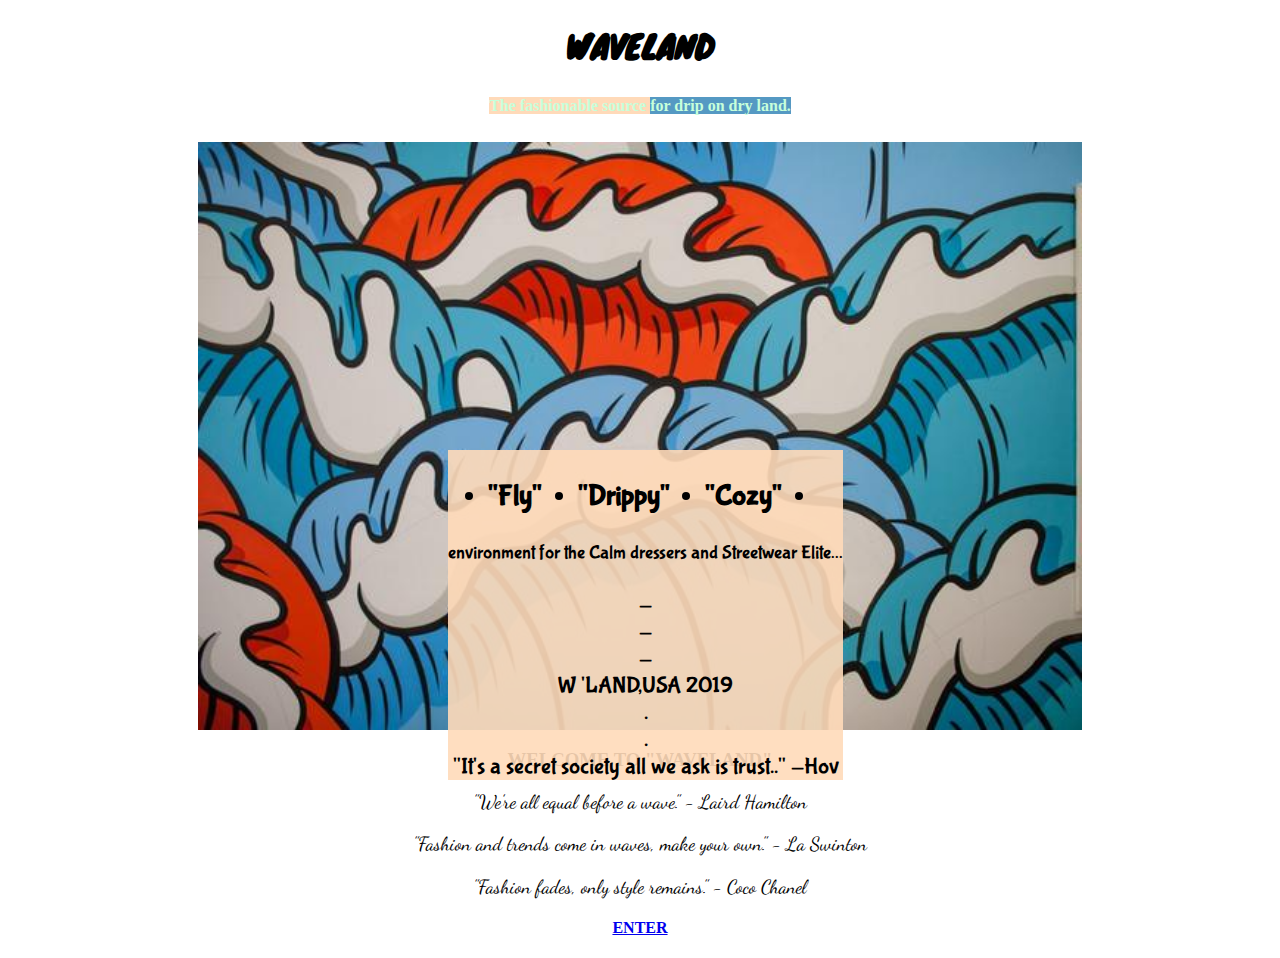
<file: index.html>
<!DOCTYPE html>
<html>
    <head>
        <title>WAVELAND</title>
        <link rel="stylesheet" type="text/css" href="css/stylesheet.css">
        
    
        </head>
            <body id="page1">
                <!--Page 1-->
            <h1>WAVELAND</h1>
            <section>
               <h5> 
                <span id="tag-line-1">The fashionable source </span><span id="tag-line-2"> for drip on dry land.</span>
                   </h5>
            
            <!-- <div id="ov"> 
             <p>A</p>
             </div> --> 
               <div class="overlay">
        <h2>
            <ul>
                <li> "Fly" </li>
                <li> "Drippy" </li>
                <li> "Cozy" </li>
                <li></li>
                </ul>
                </h2>
                environment for the Calm dressers and Streetwear Elite...
                <div class="ol-bottom">
                <br>-<br>-<br>-<br> W 'LAND,USA 2019
                <br> . <br> . <br> "It's a secret society all we ask is trust.." -Hov
                </div>
                </div>
                </section>
                <div id="waveart">
                    <img src="images/waves.jpg"/>
                    </div>
                    <h3>WELCOME TO "WAVELAND"</h3>
                    <!-- an Online fashion and lifestyle publication for Trend and Vibesetters. -->
                   <div class="wavequotes"> 
                    <p>"We're all equal before a wave." - Laird Hamilton</p>
                    <p>"Fashion and trends come in waves, make your own." - La Swinton</p>
                    <p>"Fashion fades, only style remains." - Coco Chanel</p>
                    </div>
                    <section>
                    <h4><a href="home.html">ENTER</a></h4>
                    </section>
                    <!--add this >> ( id="home">) with proper open & closing tags to HOME page -->
       
       <!-- Fashion Columns -->
                 </body>
                 
                
</html>
</file>
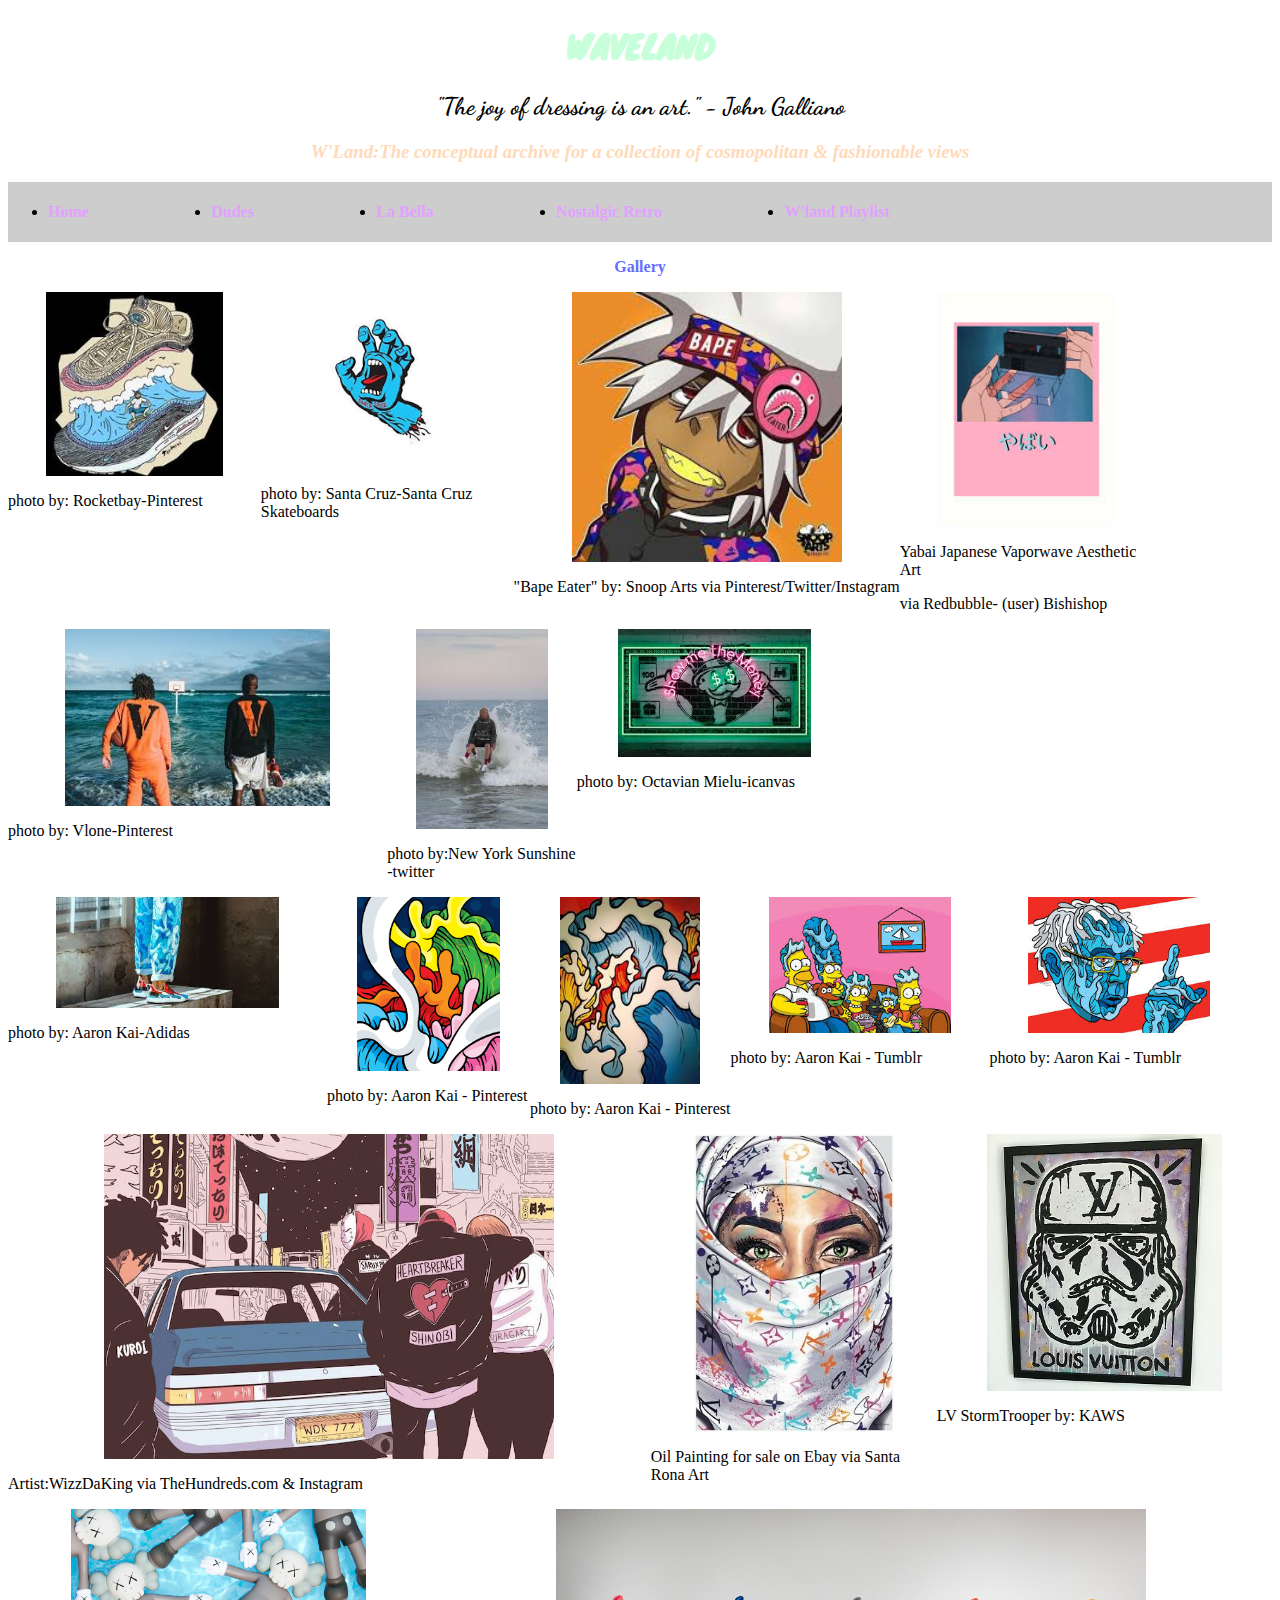
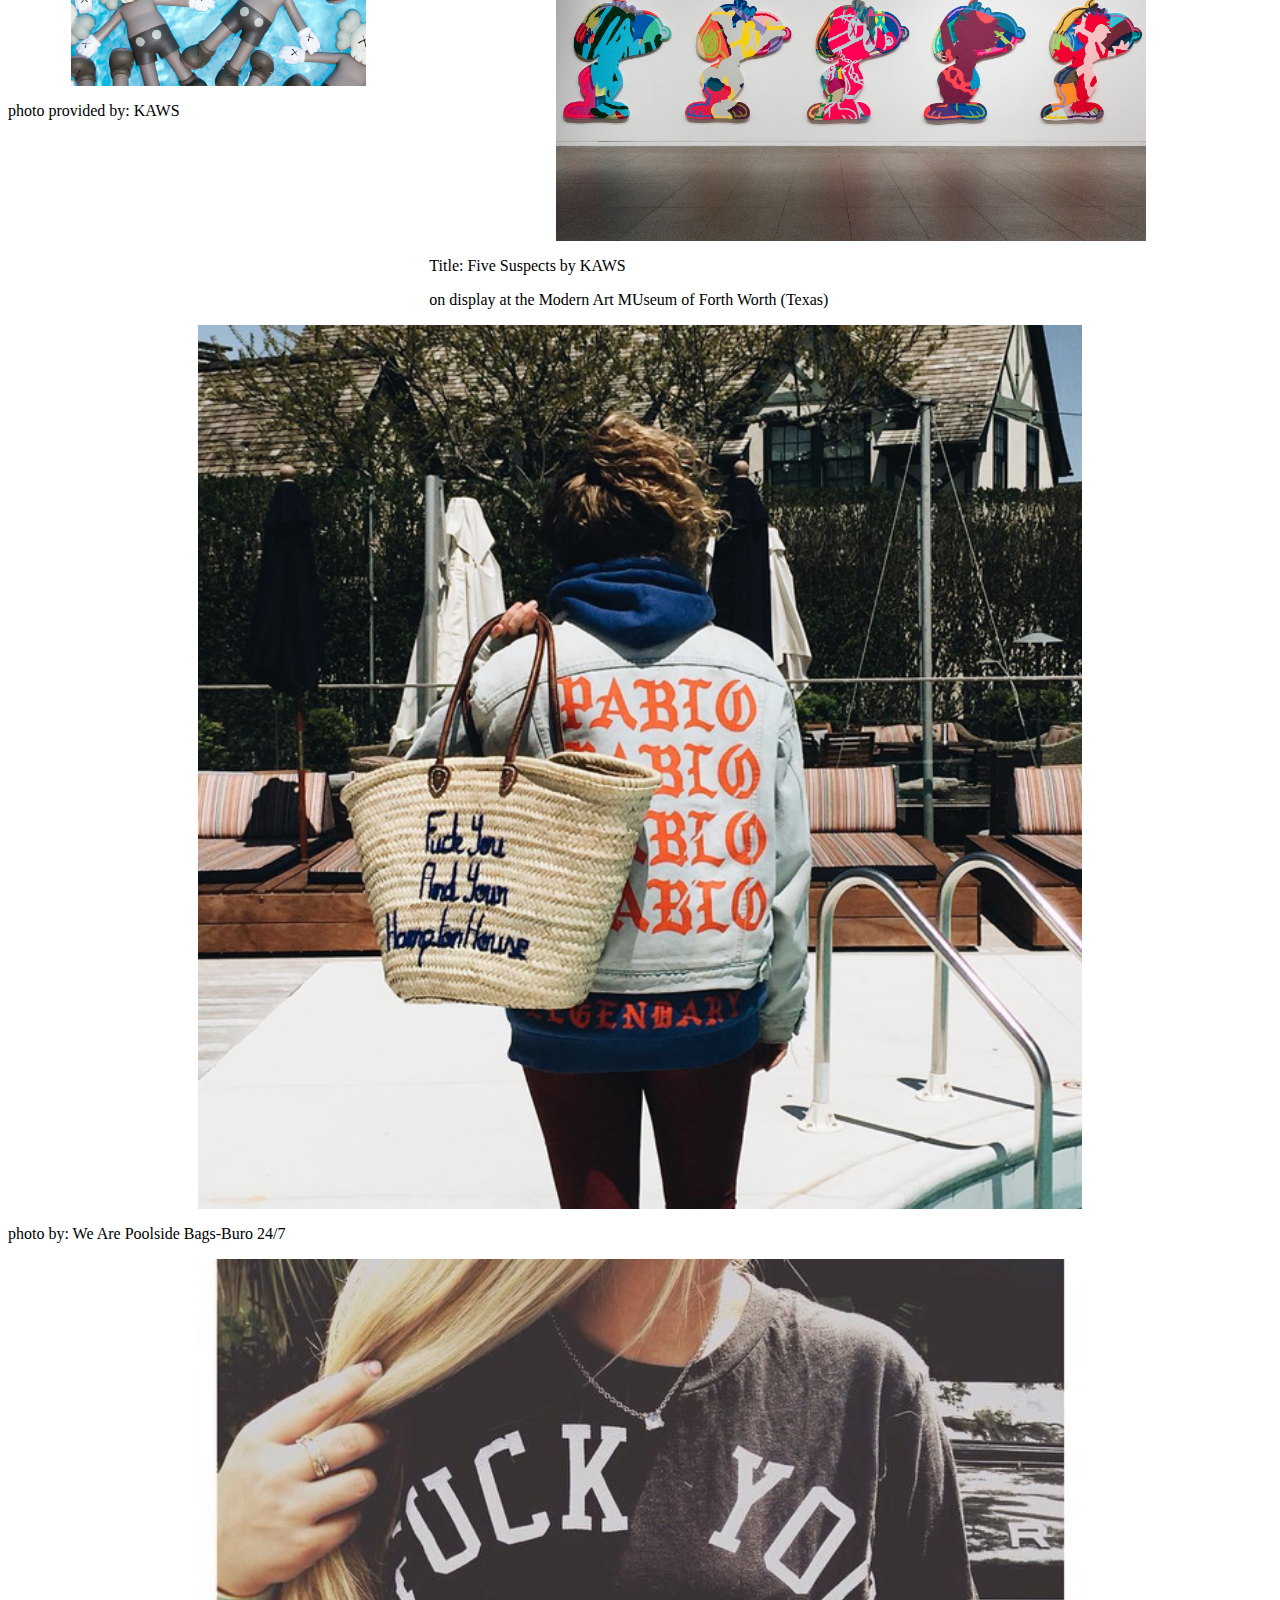
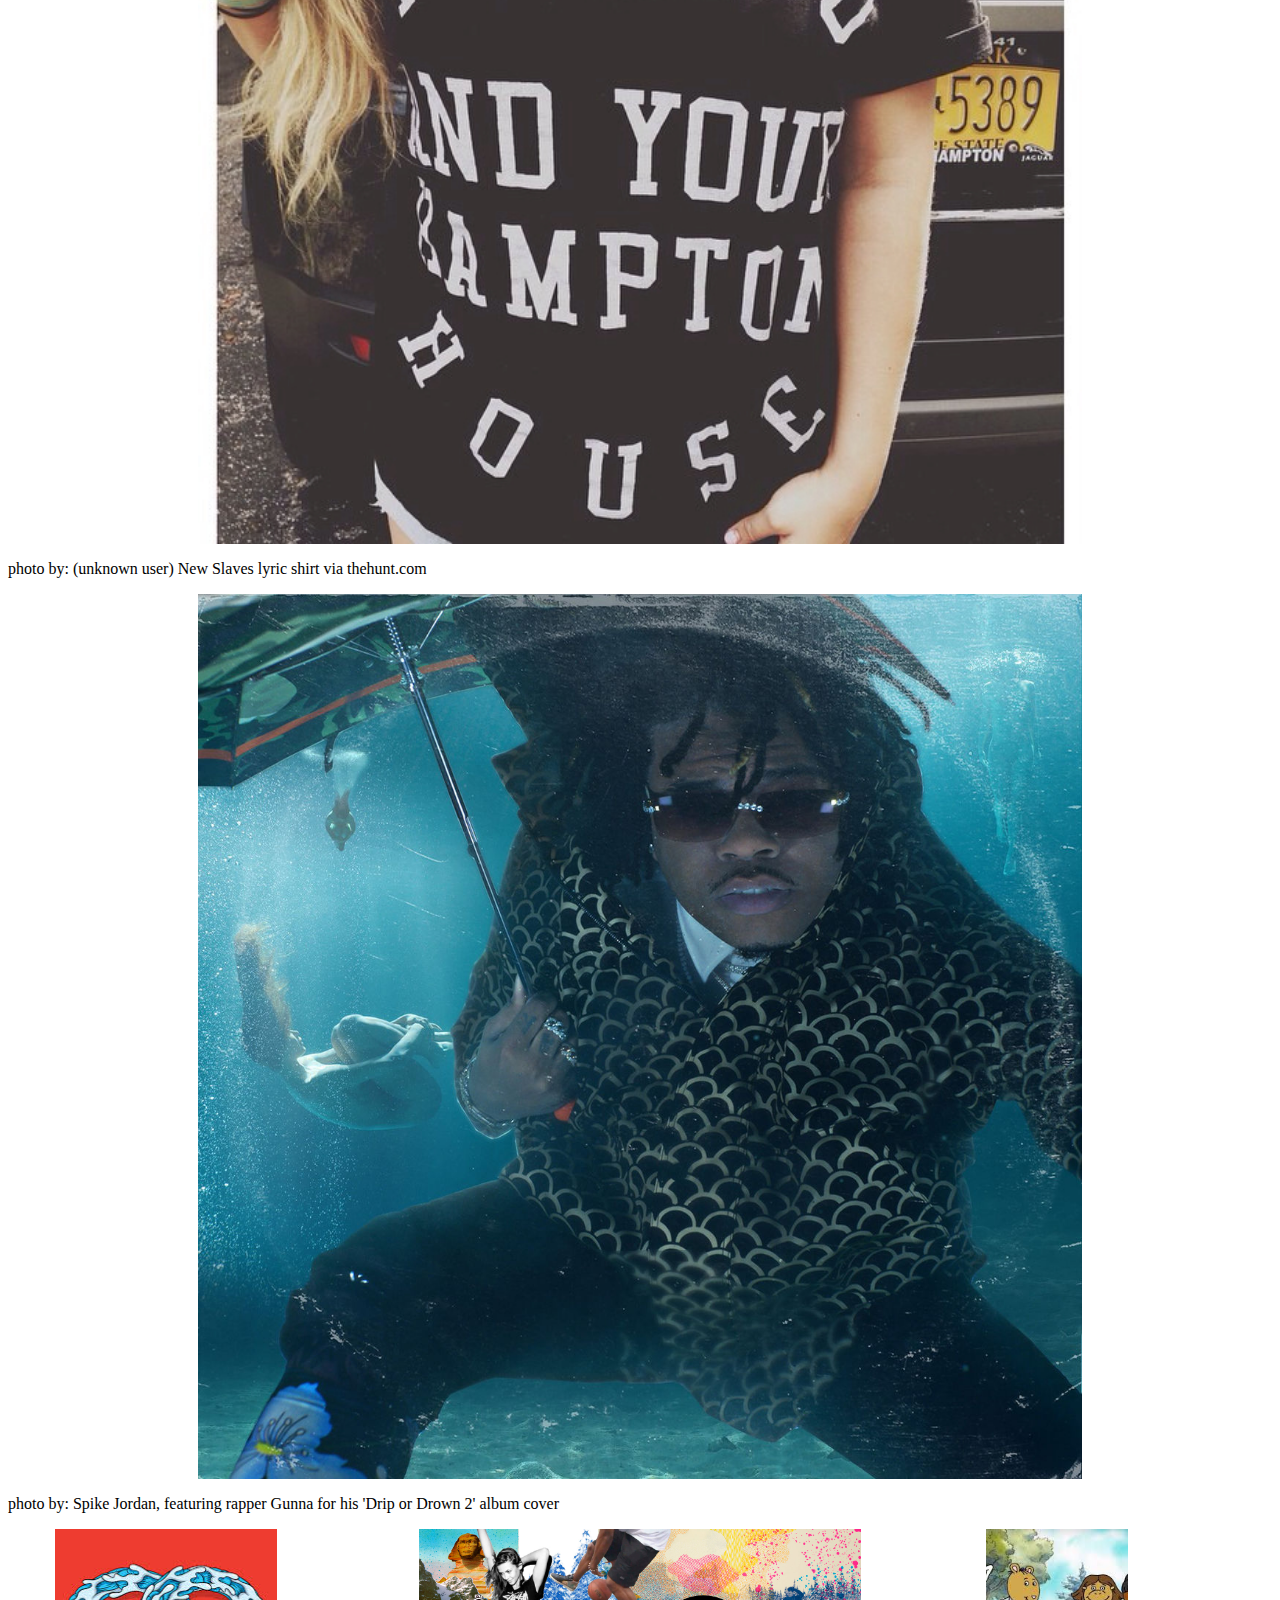
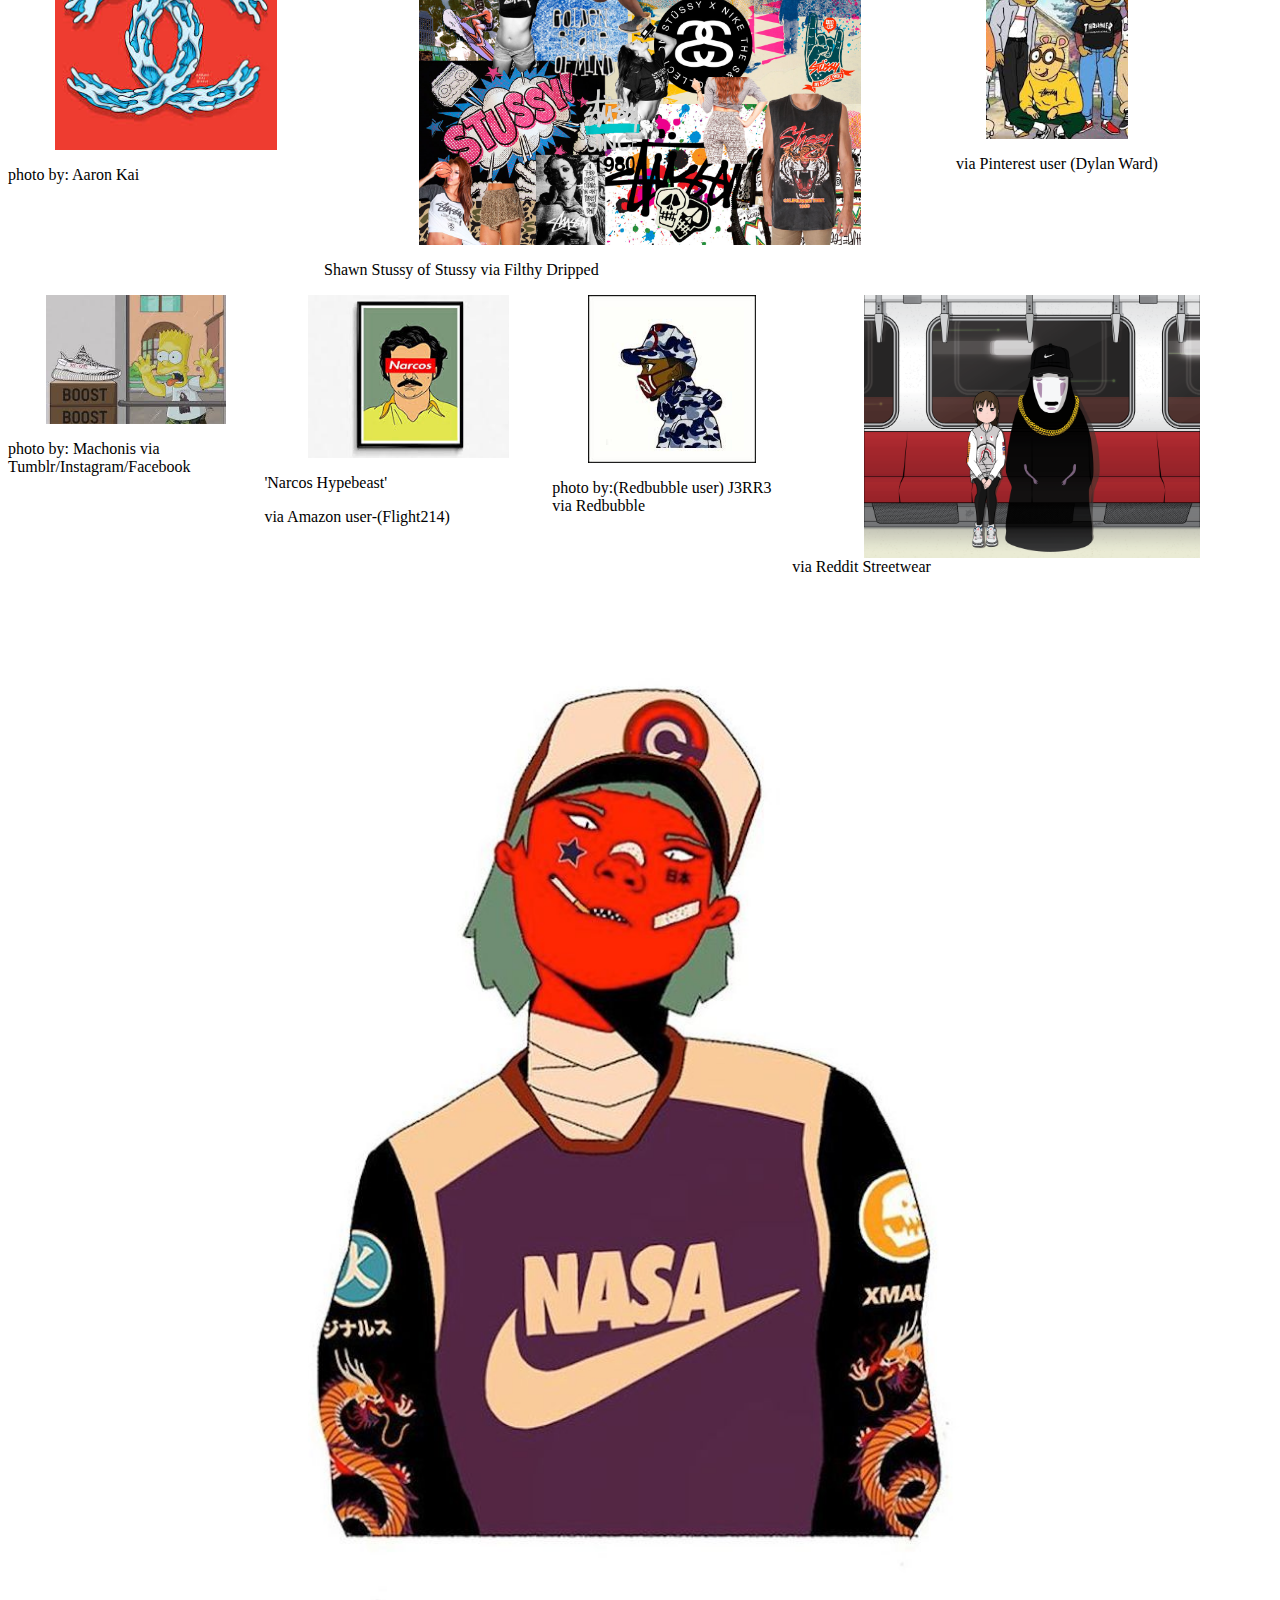
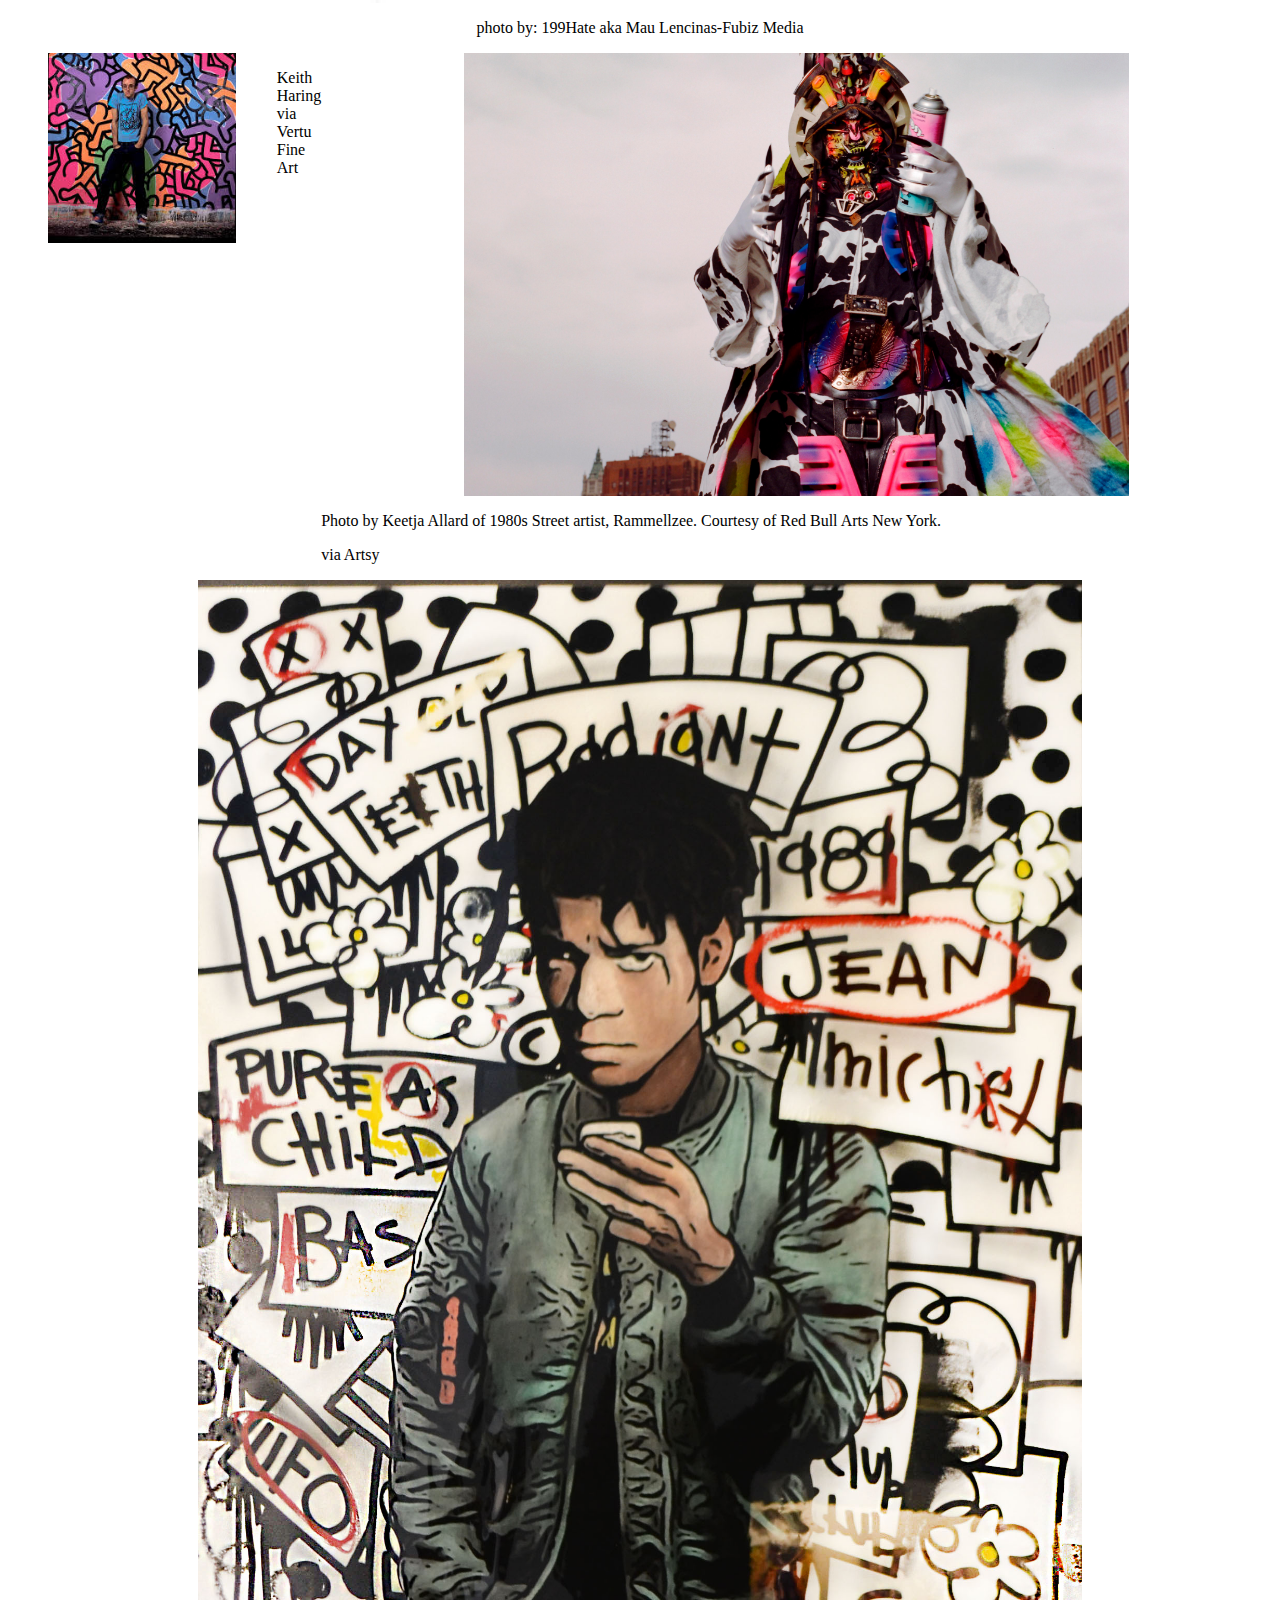
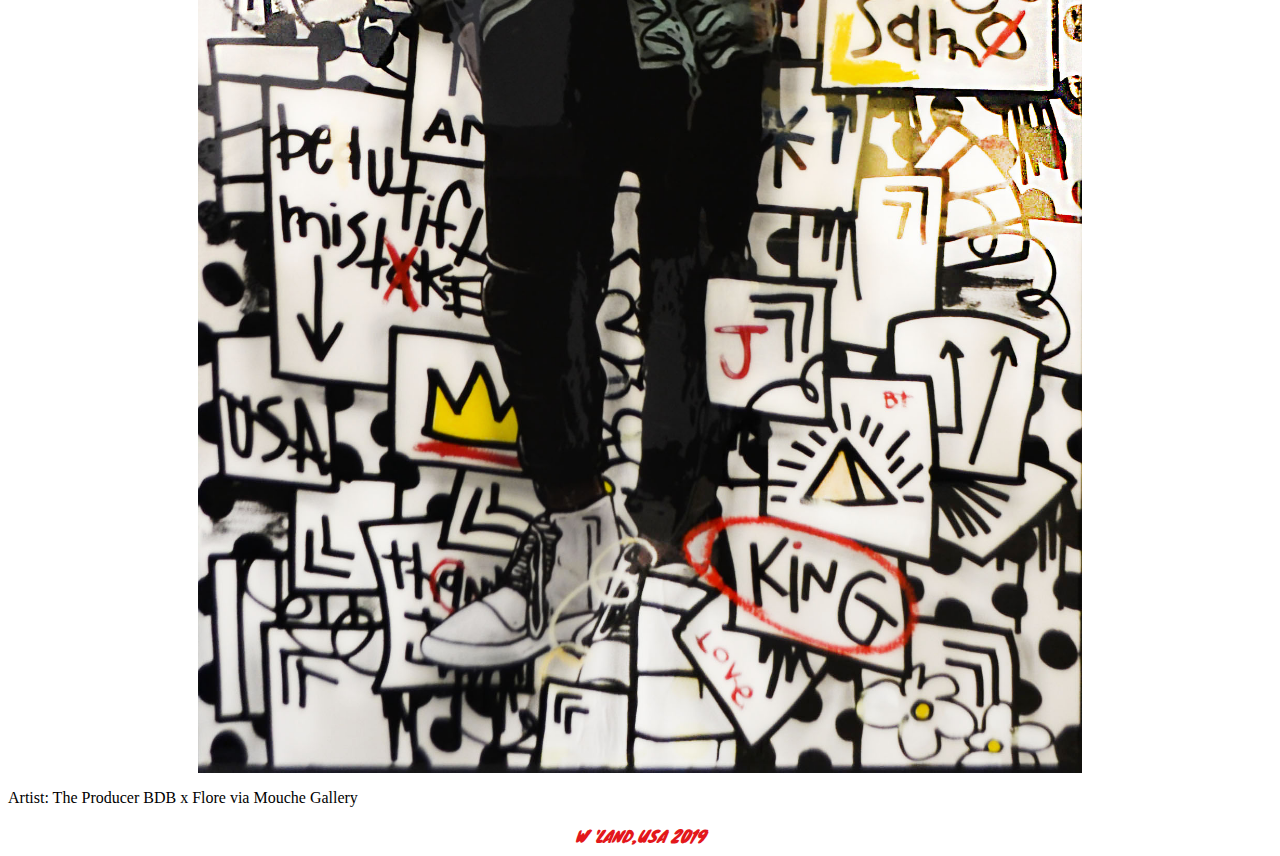
<file: home.html>
<!DOCTYPE html>
<html>
    <head>
        <title>WAVELAND HOMEPAGE</title>
         <link rel="stylesheet" type="text/css" href="css/stylesheet.css">
        </head>
        
        <body id="page2">
            <head>
            <!-- <nav>
                <div>
                 <p><a href="home.html">HOME</a><p/>
                 </div>
        <div>
             <p><a href="#gallery">Gallery</a> 
             </div>
        </nav>
        <br> <br> <br> <br> -->    
    
        <div class="home-top">
        <h1>WAVELAND</h1>
        </div>
        <div class="home-h2">
        <h2>"The joy of dressing is an art." - John Galliano</h2>
        </div>
            </nav>
            </head>
            
            <section>
                <div id="archive-statement">
    <h3>W'Land:The conceptual archive for a collection of cosmopolitan & fashionable views</h3>
  </div>
   </section>
   
   <section>
       <div class="nav-bar">
       <nav>
           <div class="bar-items">
   <h4>
        <ul>
            <li><a href="home.html">Home</a> </li>
            <li><a href="mens.html">Dudes</a> </li>
            <li><a href="womens.html">La Bella</a></li>
            <li><a href="retro.html">Nostalgic Retro</a></li>
            <li><a href="playlist.html">W'land Playlist</a></a></li>
           <!-- <li><a href="news.html">News</a></li> -->
            <!-- TABS : Home & Gallery, Mens, Womens, Retro, Playlist -->
        </ul>
    </h4>
    </div>
    </nav>
    </div>
    </section>
    <section>
        <p id="gallery">Gallery</p></section>
    <div>
        <div class="gallery-wave-1">
            <div id="weatherspoon">
          <img src="images/wotherspoonwater.jpg" alt="Credit: Rocketbay-Pinterest"> 
           <p>  photo by: Rocketbay-Pinterest</p></div>  
        <div id="santacruz">
            <img src="images/santacruz.jpg" alt="Credit:Santa Cruz-Santa Cruz Skateboards">
            <p>photo by: Santa Cruz-Santa Cruz Skateboards</p></div>
       <div id="bapedrool"> <img src="images/bapedrool.jpg" alt="Credit: Snoop Arts"> 
       <p>"Bape Eater" by: Snoop Arts via Pinterest/Twitter/Instagram</p>
       </div>
        <div id="watercassette"><img src="images/cassette.jpg">
        <p> Yabai Japanese Vaporwave Aesthetic Art </p>
        <p>via Redbubble- (user) Bishishop</p>
        </div>
        </div>
        <div class="watersporting">
            <div id="two-vs">
        <img src="images/VV.jpg" alt="Credit:Vlone-Pinterest"> 
        <p>photo by: Vlone-Pinterest</p></div>
        <div id="watersitting">
        <img src="images/nysssc1.jpg" alt="Credit:New York Sunshine -twitter">
        <p>photo by:New York Sunshine -twitter</p></div>
        <div id="monopoly">
            <img src="images/monopoly1.jpg" alt="Credit:Octavian Mielu-icanvas ">
            <p>photo by: Octavian Mielu-icanvas </p></div>
        </div>
        <div class="wavesgroup">
            <div id="wavepants">
        <img src="images/waveadidas.jpg" alt="Credit:Aaron Kai-Adidas">
        <p>photo by: Aaron Kai-Adidas</p></div>
        <div><img src="images/waves00.png" alt="Credit:Aaron Kai - Pinterest">
        <p>photo by: Aaron Kai - Pinterest</p></div>
        <div><img src="images/waves001.jpg" alt="Credit:Aaron Kai - Pinterest"> 
        <p>photo by: Aaron Kai - Pinterest</p></div>
        <div><img src="images/simpsonwave.jpg" alt="Credit:Aaron Kai - Tumblr">
        <p>photo by: Aaron Kai - Tumblr</p></div>
        <div><img src="images/berniesanderswavy.jpg" alt="Credit:Aaron Kai - Tumblr">
        <p>photo by: Aaron Kai - Tumblr</p></div>
        </div>
        <div class="waterlust">
        <div><img src="images/tokyonights.jpg">
        <p>Artist:WizzDaKing via TheHundreds.com & Instagram </p></div>
        <div><img src="images/louisvoil.jpg">
        <p>Oil Painting for sale on Ebay via Santa Rona Art</p>
        </div>
        <div><img src="images/starwarslv.jpg">
        <p> LV StormTrooper by: KAWS</p>
        </div>
        </div>
        <div class="kaws">
        <div><img src="images/kaws1.jpg" alt="Kaws">
        <p>photo provided by: KAWS</p></div>
        <div id="kawssnoopy"><img src="images/kawssnoopyy.jpg" alt="Kaws">
        <p> Title: Five Suspects by KAWS </p>
        <p> on display at the Modern Art MUseum of Forth Worth (Texas)</p>
        </div>
        </div>
        <!-- insert pics flex -->
        
        <div><img src="images/hamptonpablo.jpg" alt="Credit: Poolside Bags-Buro 24/7">
        <p>photo by: We Are Poolside Bags-Buro 24/7</p></div>
        <div><img src="images/FYHAMPTON.jpg" alt="Credit:New Slaves lyric shirt via thehunt.com">
        <p>photo by: (unknown user) New Slaves lyric shirt via thehunt.com</p></div>
        <div><img src="images/gunna.jpg" alt="Credit: Gunna 'Drip or Drown 2' album cover photo by Spike Jordan">
        <p>photo by: Spike Jordan, featuring rapper Gunna for his 'Drip or Drown 2' album cover</p></div>
         <div class="art-toon-drip">
        <div id="chanel">
        <img src="images/akchanel.jpg">
        <p>photo by: Aaron Kai</p>
        </div>
        <div class="stussy">
            <img src="images/stussy-streetwear.jpg">
            <p>Shawn Stussy of Stussy via Filthy Dripped</p>
        </div>
        <div>
            <img src="images/arthur.jpg">
            <p>via Pinterest user (Dylan Ward)</p>
        </div>
        </div>
        <div class="bartsco">
        <div id="bart"><img src="images/bartyeezywindowshop.jpg" alt="Credit: Machonis-Tumblr/Instagram/Facebook">
        <p>photo by: Machonis via Tumblr/Instagram/Facebook</p></div>
        <div id="escobar"><img src="images/Escobar.jpg">
        <p>'Narcos Hypebeast'</p>
        <p>via Amazon user-(Flight214)</p></div>
        <div id="bapekid"><img src="images/bape.jpg" alt="Credit:Redbubble User -J3RR3">
        <p>photo by:(Redbubble user) J3RR3 via Redbubble</p></div>
        <div class="ghostnike">
            <img src="images/ghostnike.png">
            via Reddit Streetwear
        </div>
        </div>
        <div><img src="images/nasanike.jpg" alt="Credit:Mau Lencinas-Fubiz Media">
        <div class="hate-90">
            <p>photo by: 199Hate aka Mau Lencinas-Fubiz Media</p>
            </div>
            </div>
        
        <div class="artsy">
        <div id="kh">
        <img src="images/haring5.jpg"></div>
        <p>Keith Haring via Vertu Fine Art</p>
        <div>
            <img src="images/Rammellzee.jpg">
            <p>Photo by Keetja Allard of 1980s Street artist, Rammellzee. Courtesy of Red Bull Arts New York.</p>
            <p>via Artsy</p>
        </div>
        </div>
        <img src="images/basquiat1.jpg">
        <p>Artist: The Producer BDB x Flore via Mouche Gallery</p>
        </div>
        <!-- rearrange --> 
        <footer> W 'LAND,USA 2019</footer>
        <!-- Waveland Signature -->
    </body>
</html>
</file>
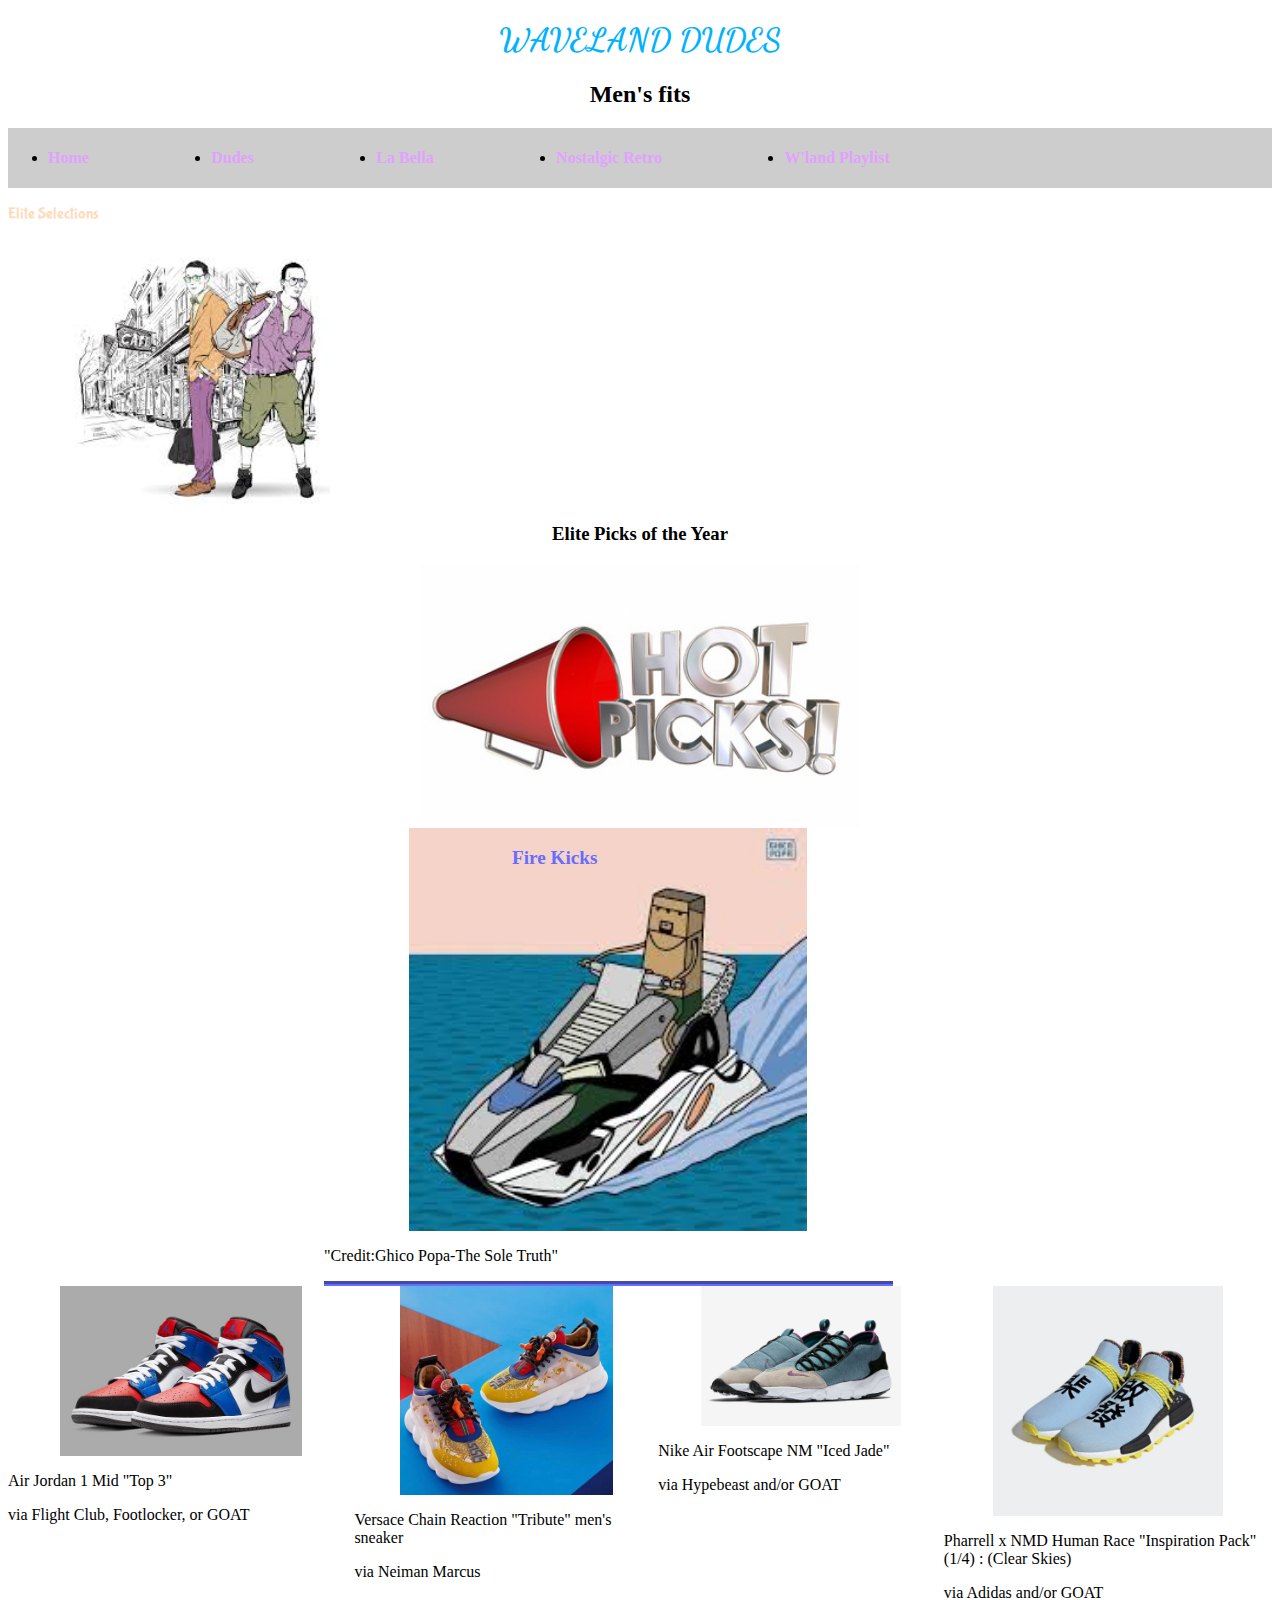
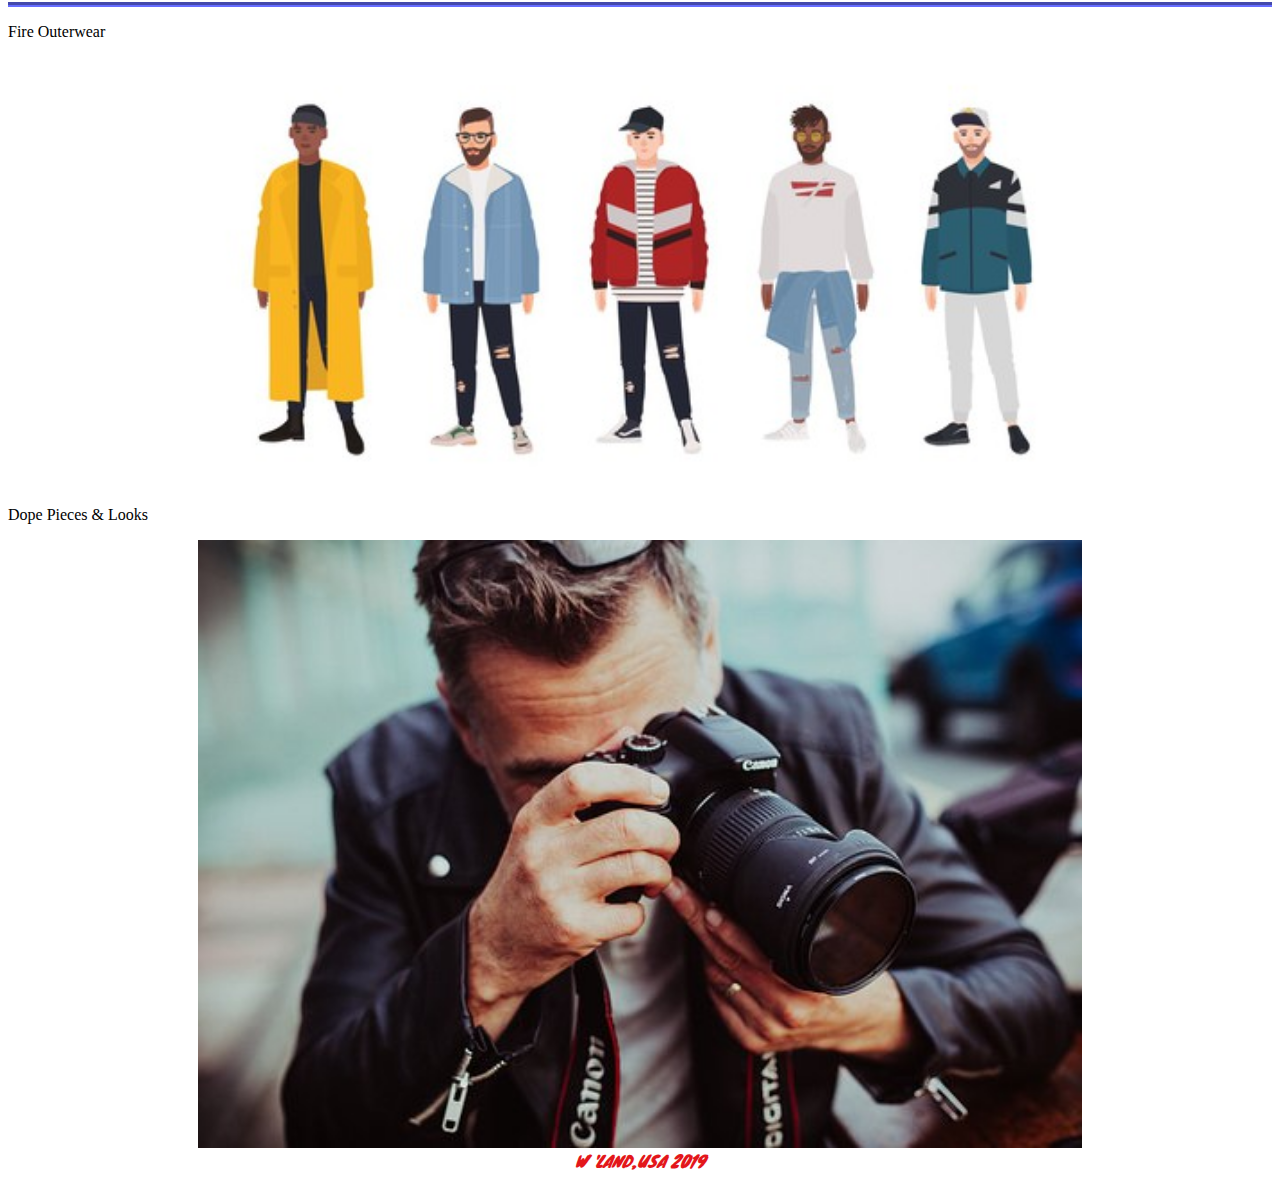
<file: mens.html>
<!DOCTYPE html>
<html>
    <head>
        <title>WAVELAND MEN'S</title> <link rel="stylesheet" type="text/css" href="css/stylesheet.css">
        
    </head>
     <body id="page4">
    <head>
        <section>
            <!-- Mens Outfits -->
            <div class="mens-top">
    <h1>WAVELAND DUDES</h1>
    </div>
    <div>
    <h2>Men's fits</h2>
    </div>
      <section>
       <div class="nav-bar">
       <nav>
           <div class="bar-items">
   <h4>
        <ul>
            <li><a href="home.html">Home</a> </li>
            <li><a href="mens.html">Dudes</a> </li>
            <li><a href="womens.html">La Bella</a></li>
            <li><a href="retro.html">Nostalgic Retro</a></li>
            <li><a href="playlist.html">W'land Playlist</a></a></li>
           <!-- <li><a href="news.html">News</a></li> -->
            <!-- TABS : Home & Gallery, Mens, Womens, Retro, Playlist -->
        </ul>
    </h4>
    </div>
    </nav>
    </div>
    </section>
    <div class="elite-select">
    <p> Elite Selections</p>
    </div>
   </head>
   <div class="mens-sketch">
          <img src="images/sketchStyle.jpg">
          </div>
          </section>
          <section>
          <div>
          <h3>Elite Picks of the Year</h3>
          </div>
          <div class="hotpicks"><img src="images/hotpicks.jpg">
          </div>
          </section>
          <section>
              <!-- Best Choice Sneakers This Season -->
          <div class="fire-kicks-tag">
              <p>Fire Kicks</p>
          </div>
          <div id="waveman-kicks">
           <img src="images/waverunnerman.jpg" alt="Credit:Ghico Popa-The Sole Truth"> 
           <p>"Credit:Ghico Popa-The Sole Truth"</p>
           </div>
            <div class="kicks">
             <div> <img src="images/aj1top3.jpg"> 
             <p>Air Jordan 1 Mid "Top 3"</p>
             <P>via Flight Club, Footlocker, or GOAT</P></div>
             <div> <img src="images/versacechainreac.jpg"> 
             <p> Versace Chain Reaction "Tribute" men's sneaker</p>
             <p>via Neiman Marcus</p></div>
             <div> <img src="images/nikeairfootscape.jpg">
             <p>Nike Air Footscape NM "Iced Jade"</p>
             <p>via Hypebeast and/or GOAT </p></div>
              <div><img src="images/humanracesadidas.jpg"> 
              <p>Pharrell x NMD Human Race "Inspiration Pack" (1/4) : (Clear Skies)</p>
              via Adidas and/or GOAT</div>
          </div>
          </section>
          <section>
          <div>
            <p>Fire Outerwear</p>  
          <img src="images/outerwear.jpg">
          </section>
          <section>
          <div>
              <p>Dope Pieces & Looks  </p>
          </div>
          <img src="images/mancam.jpg">
          </section>
          
          <!-- WAVELAND SIGNATURE -->
          <footer> W 'LAND,USA 2019</footer>
    </body>
  
</html>
</file>
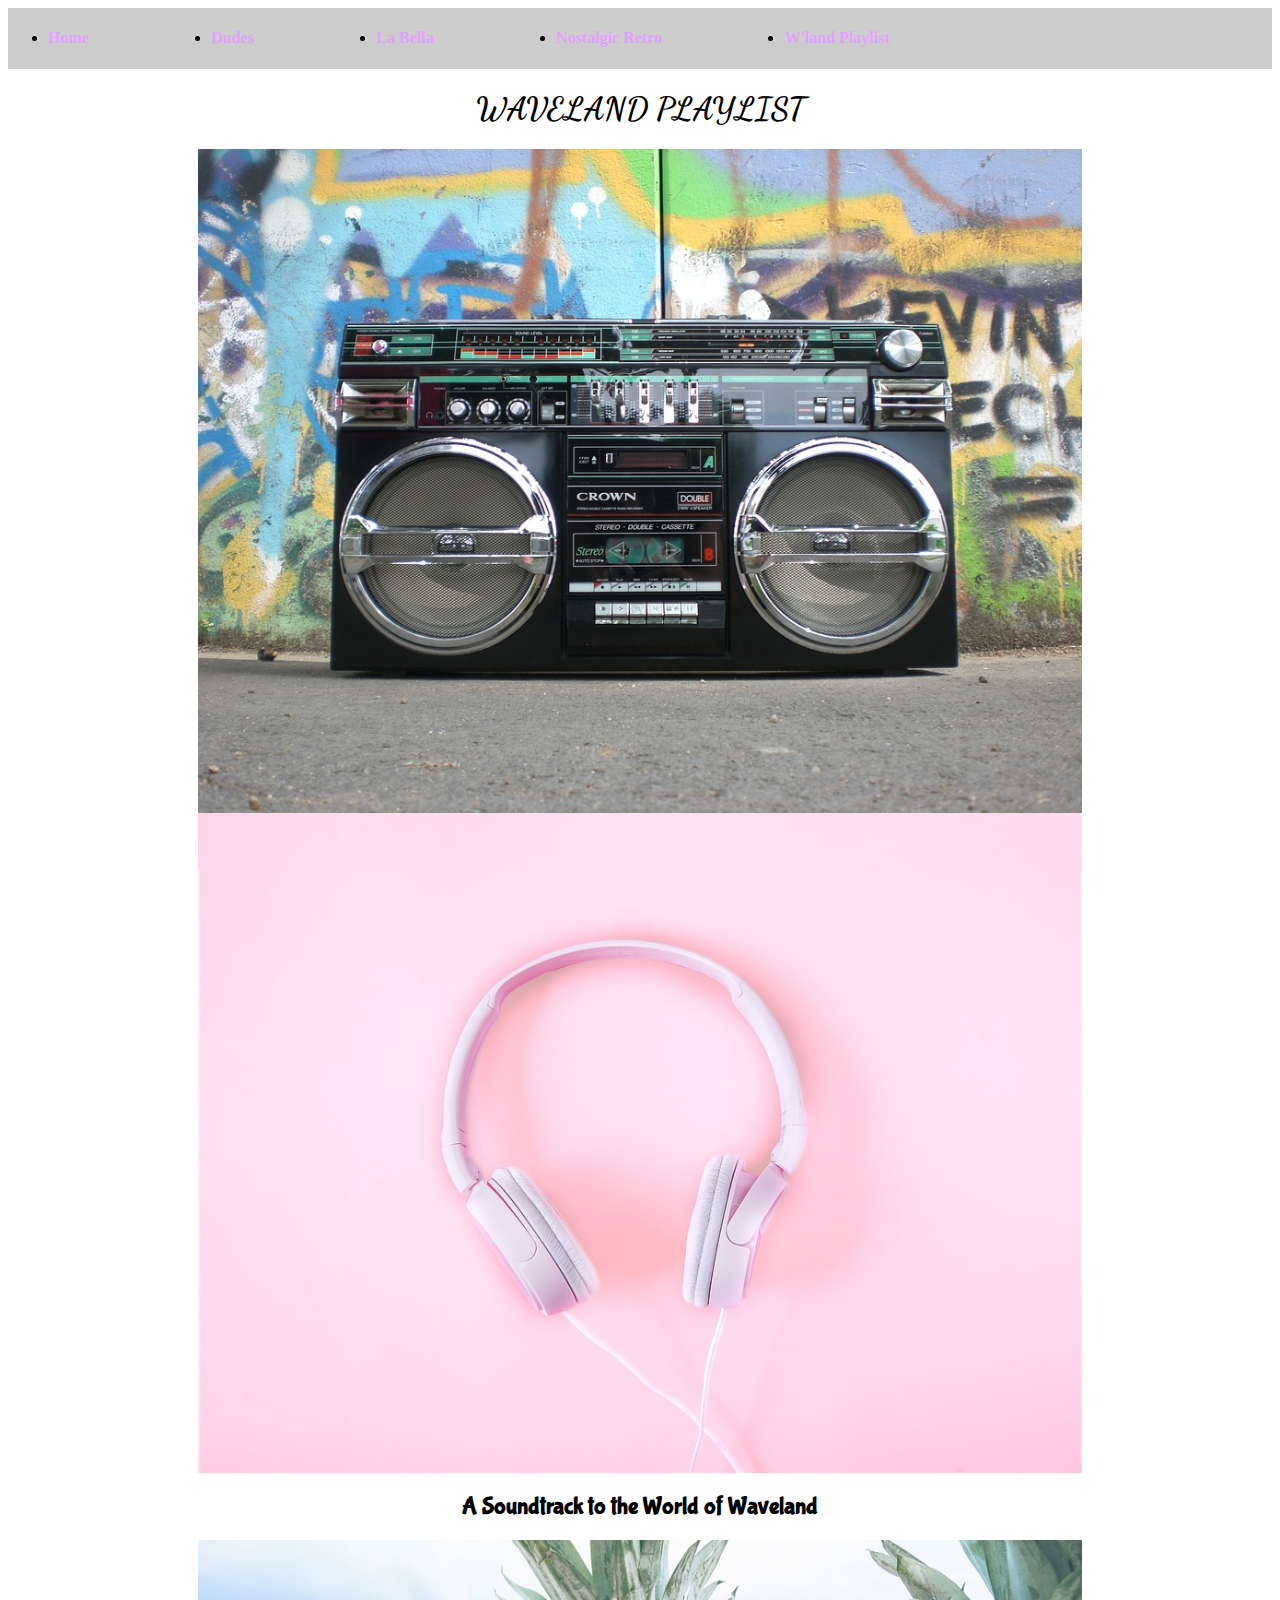
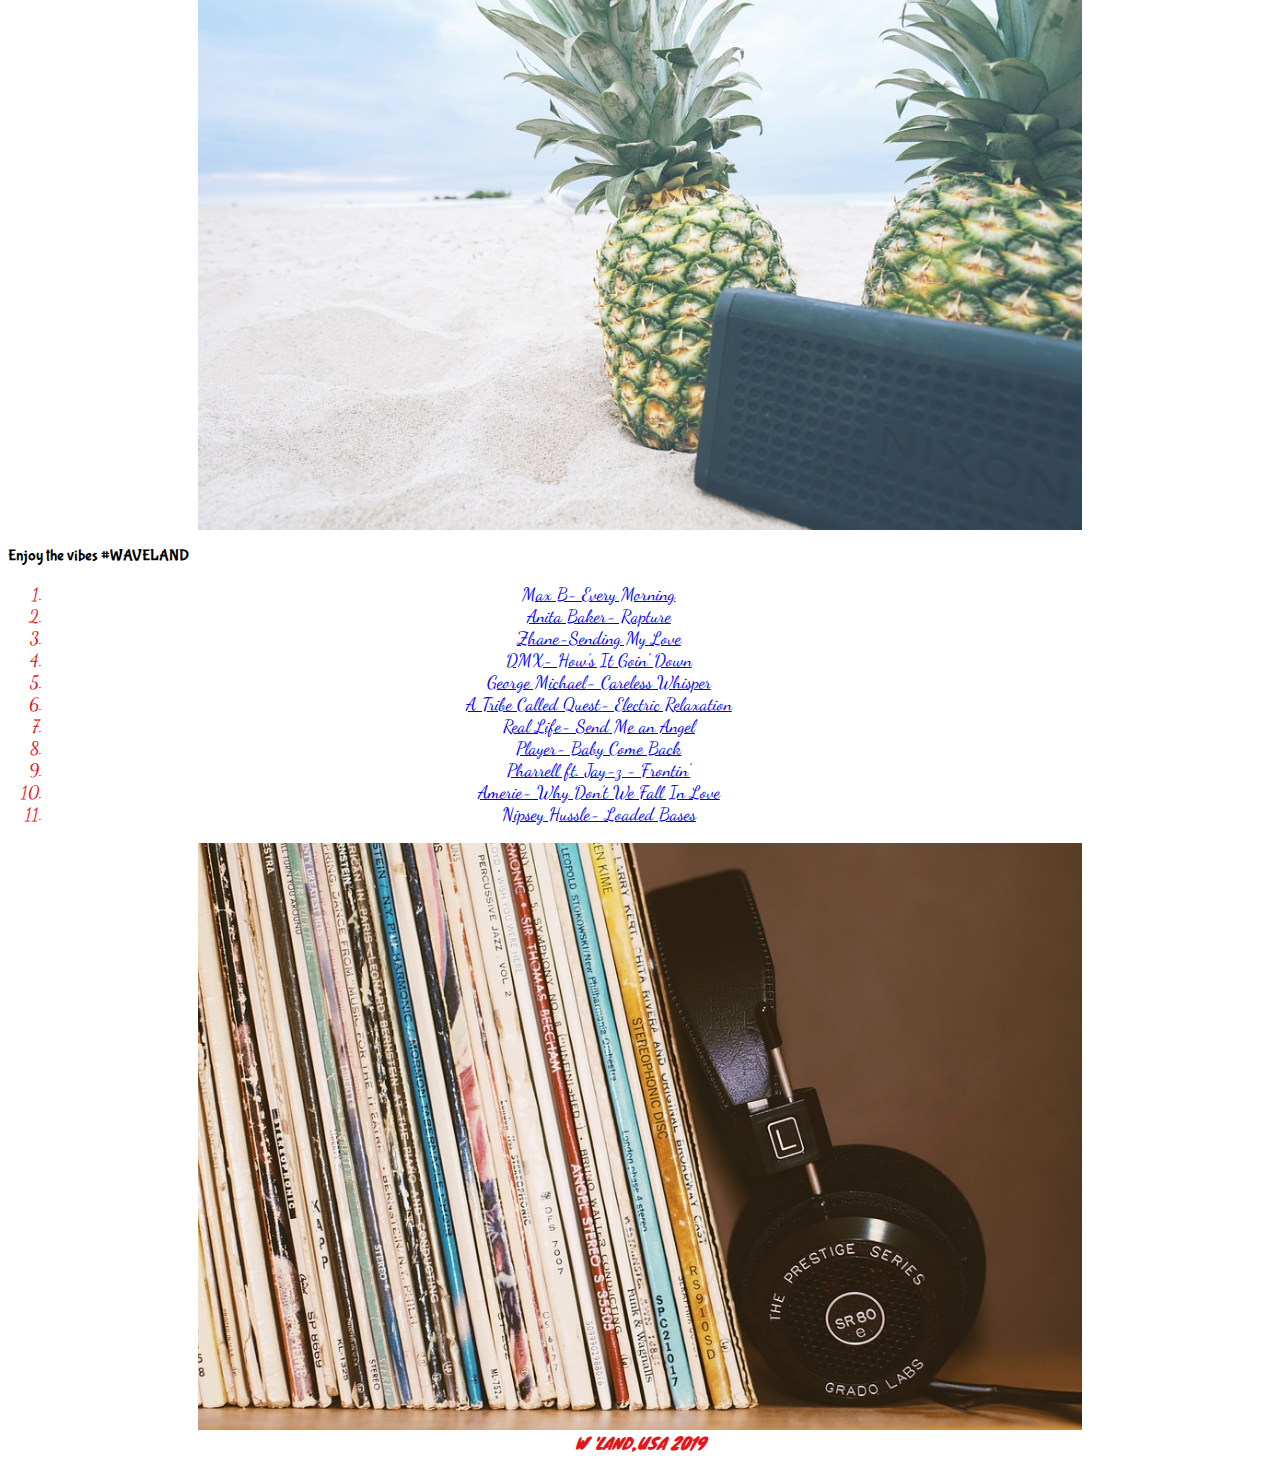
<file: playlist.html>
<!DOCTYPE.html>
<html>
    <head>
          <section>
       <div class="nav-bar">
       <nav>
           <div class="bar-items">
   <h4>
    <!-- Tunes -->
        <ul>
            <li><a href="home.html">Home</a> </li>
            <li><a href="mens.html">Dudes</a> </li>
            <li><a href="womens.html">La Bella</a></li>
            <li><a href="retro.html">Nostalgic Retro</a></li>
            <li><a href="playlist.html">W'land Playlist</a></a></li>
           <!-- <li><a href="news.html">News</a></li> -->
            <!-- TABS : Home & Gallery, Mens, Womens, Retro, Playlist -->
        </ul>
    </h4>
    </div>
    </nav>
    </div>
    </section>
        <title>WAVELAND Soundtrack</title>
         <link rel="stylesheet" type="text/css" href="css/stylesheet.css">
    </head>
    <body id="page6">
        <section>
           <div class="playlist-top"><h1>WAVELAND PLAYLIST</h1>
           </div>
           <img src="images/boombox.jpg"></img>
           <img src="images/pinkheadphones.jpg"></img>
           <div id="sound-font">
        <h2>A Soundtrack to the World of Waveland </h2>
         <img src="images/pineapplebeachmusic.jpg"></img>
         <!-- possibly make pic above a background image for the page-->
        <p>Enjoy the vibes #WAVELAND</p>
        </div>
        <div class="tunes">
            <ol>
                <div>
                <li>
        <a href="https://www.youtube.com/watch?v=2RTLC_ksvwk"> Max B- Every Morning</a>
        </li>
        </div>
        <div>
         <li>
        <a href="https://www.youtube.com/watch?v=wYYDaDPmqBs"> Anita Baker- Rapture</a>
        </li>
        </div>
        <div>
         <li>
        <a href="https://www.youtube.com/watch?v=0QQJXtrgRGM"> Zhane-Sending My Love</a>
        </li>
        </div>
        <div>
         <li>
        <a href="https://www.youtube.com/watch?v=4AognXgM9FQ"> DMX- How's It Goin' Down</a>
        </li>
        </div>
        <div>
         <li>
        <a href="https://www.youtube.com/watch?v=izGwDsrQ1eQ"> George Michael- Careless Whisper</a>
        </li>
        </div>
        <div>
         <li>
        <a href="https://www.youtube.com/watch?v=WHRnvjCkTsw"> A Tribe Called Quest- Electric Relaxation</a>
        </li>
        </div>
        <div>
         <li>
        <a href="https://www.youtube.com/watch?v=0R6WIbx8ysE"> Real Life- Send Me an Angel</a>
        </li>
        </div>
        <div>
         <li>
        <a href="https://www.youtube.com/watch?v=drsspDuyMaY"> Player- Baby Come Back</a>
        </li>
        </div>
        <div>
         <li>
        <a href="https://www.youtube.com/watch?v=LOtkH5amC7s">Pharrell ft. Jay-z - Frontin'</a>
        </li>
        </div>
        <div>
         <li>
        <a href="https://www.youtube.com/watch?v=sELR5SLXABI"> Amerie- Why Don't We Fall In Love</a>
        </li>
        </div>
        <div>
         <!-- insert song -->
         <li>
        <a href="https://www.youtube.com/watch?v=CTyRUel1xFY"> Nipsey Hussle- Loaded Bases</a>
        </li>
        </div>
        </ol>
        </div>
        </section>
        <img src="images/oldiesrecords.jpg"></img>
        <!-- waveland signature -->
        <footer> W 'LAND,USA 2019</footer>
    </body>
</html>
</file>
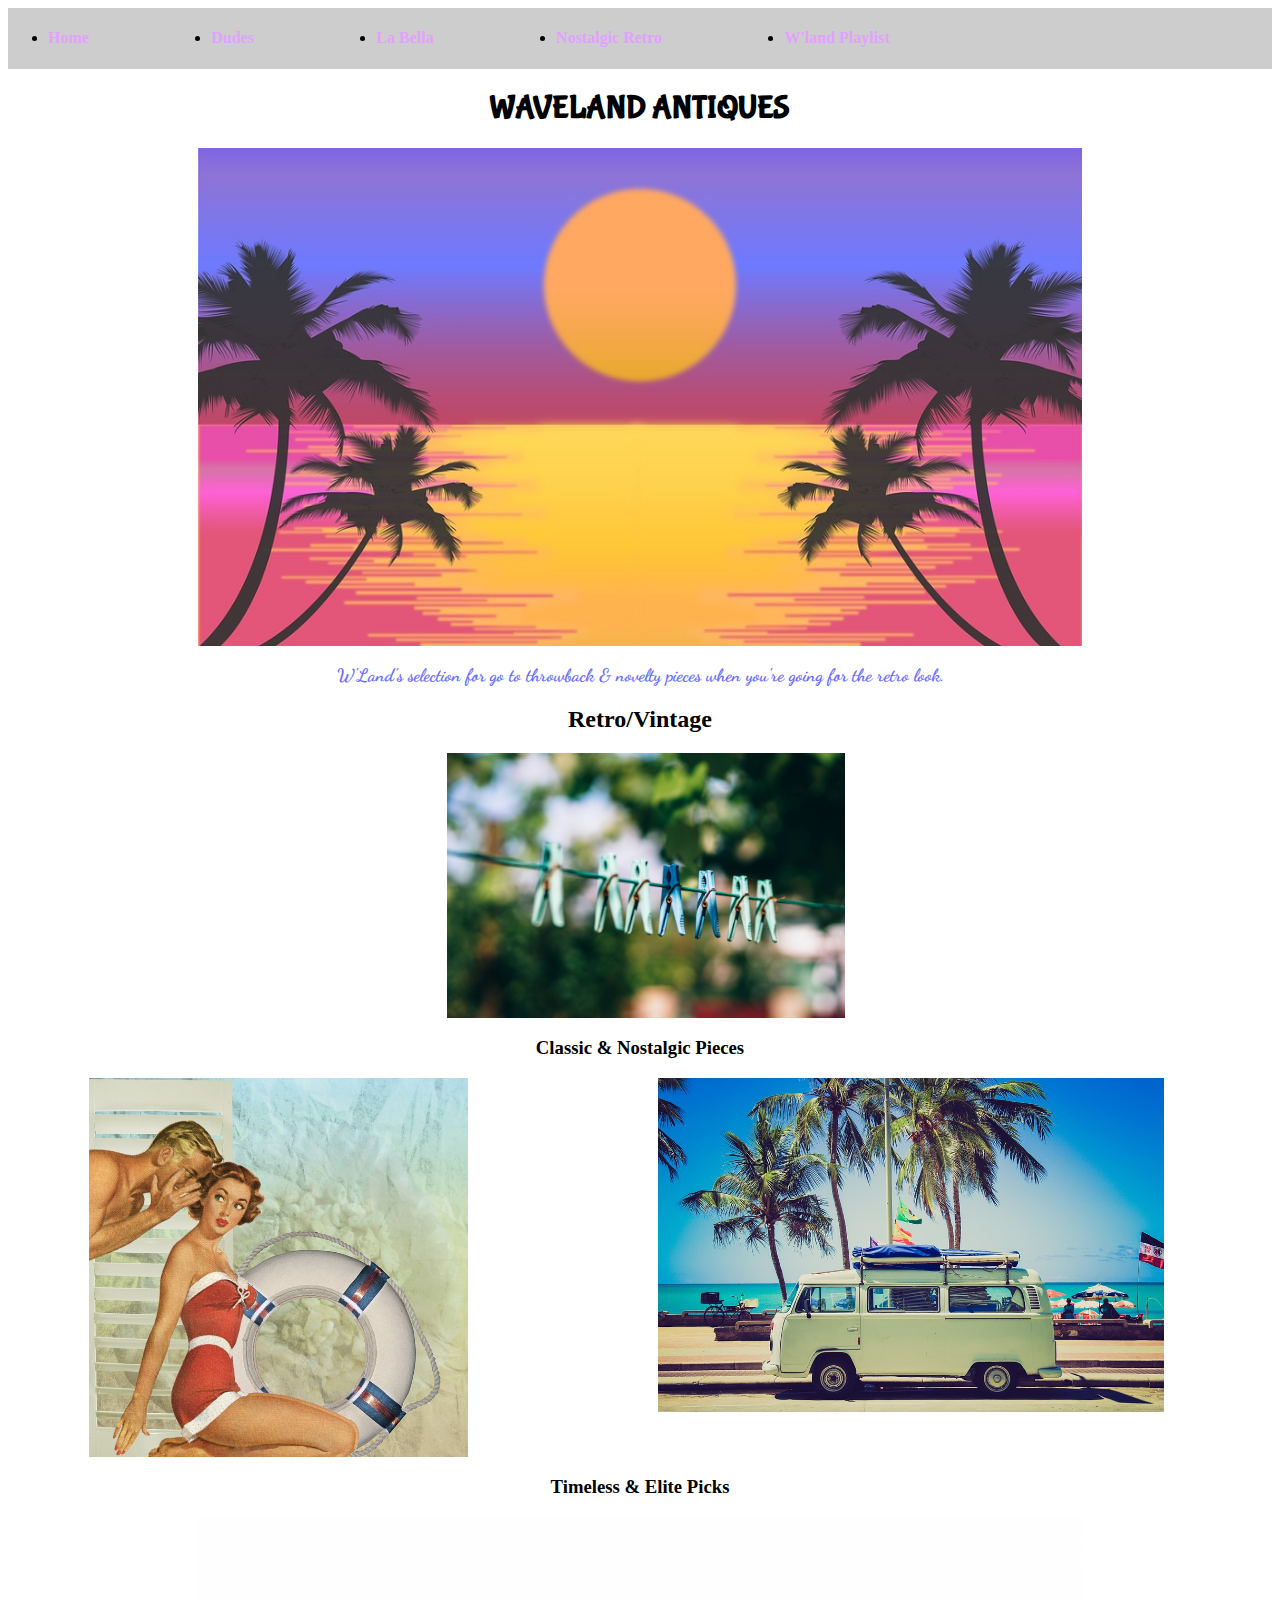
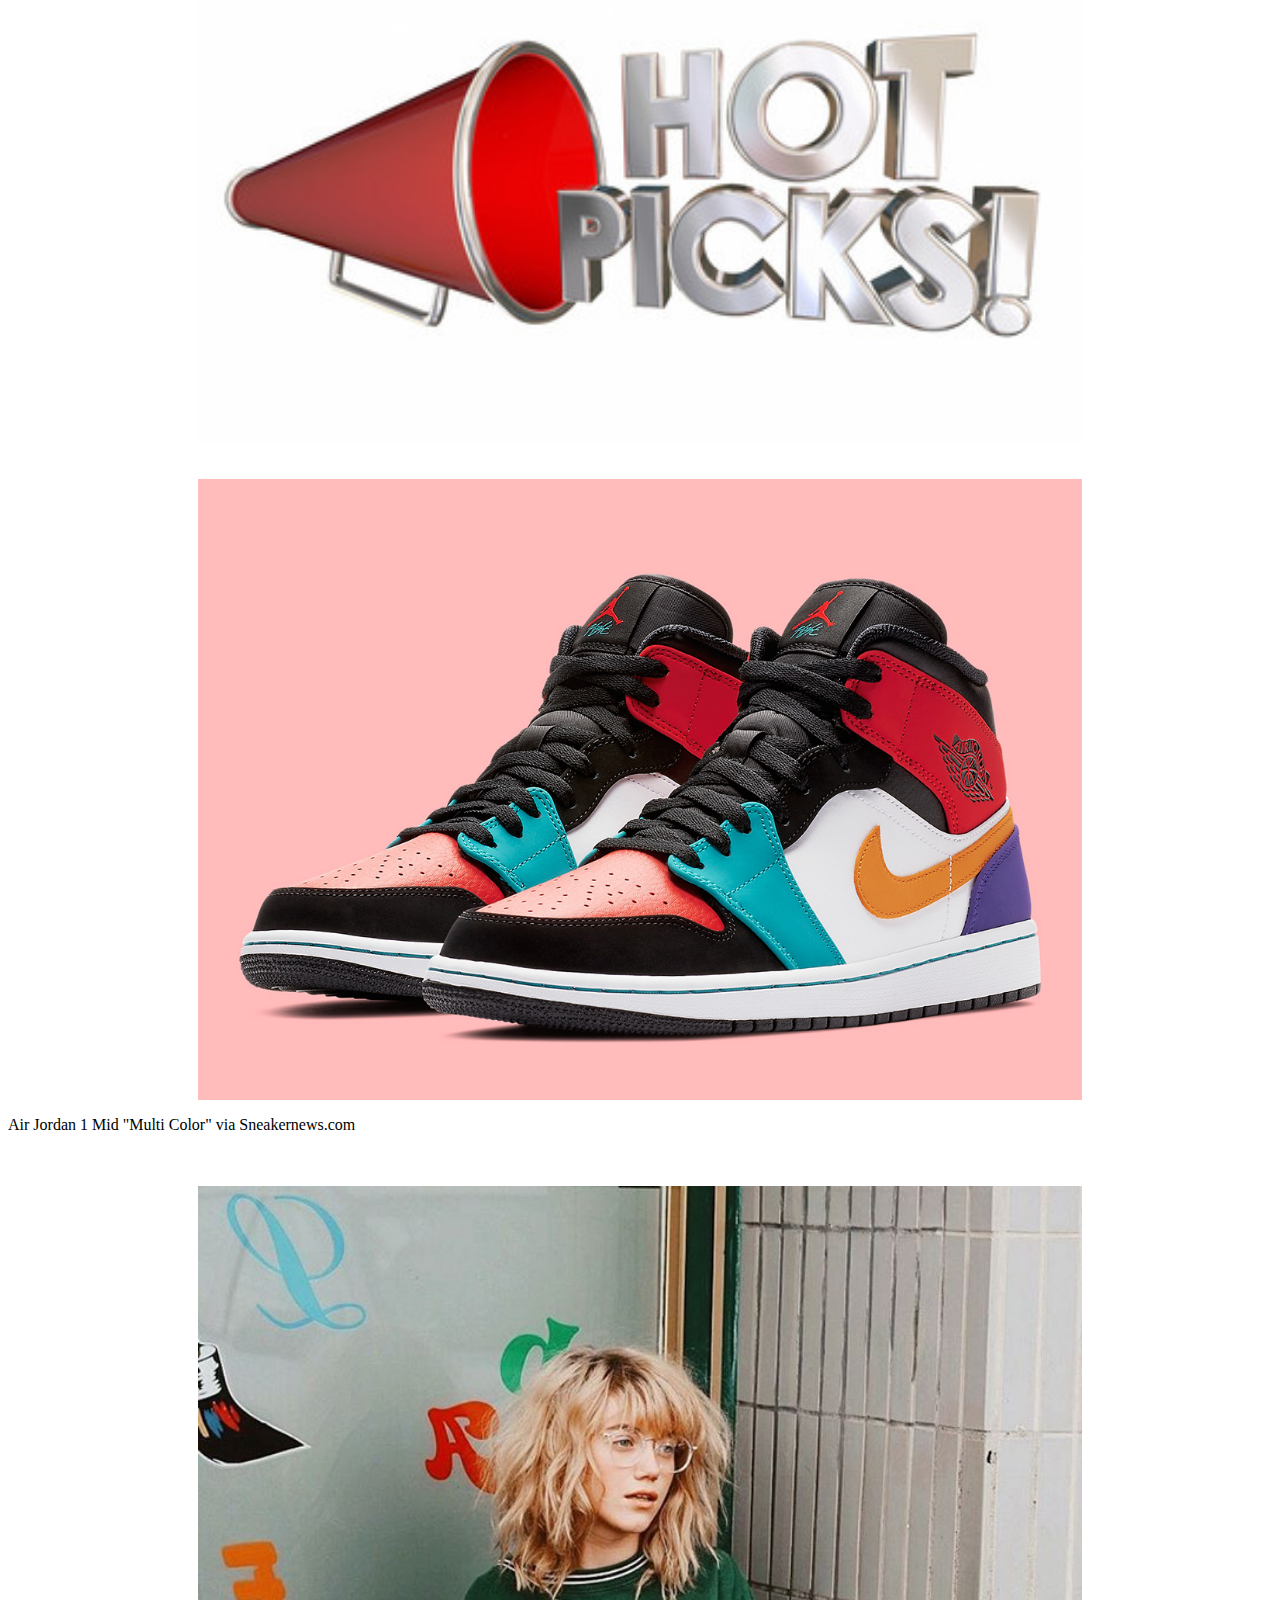
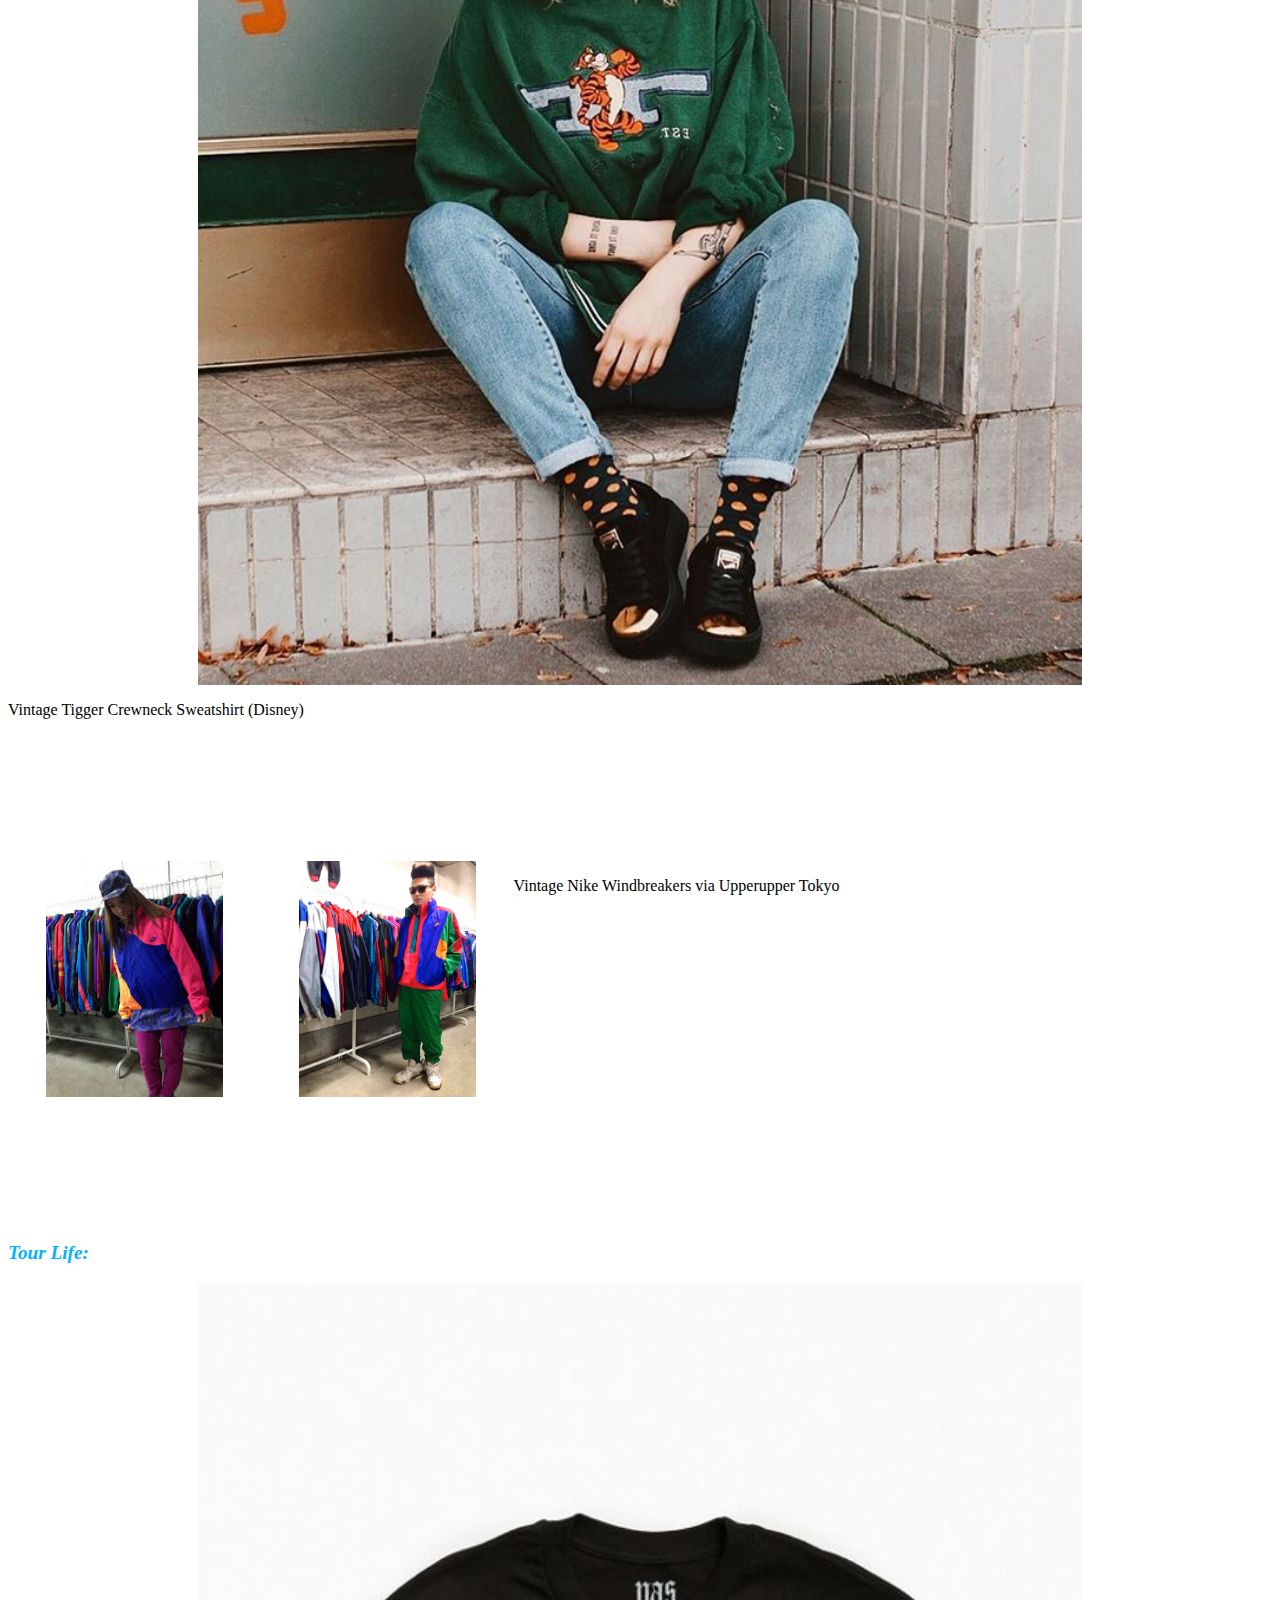
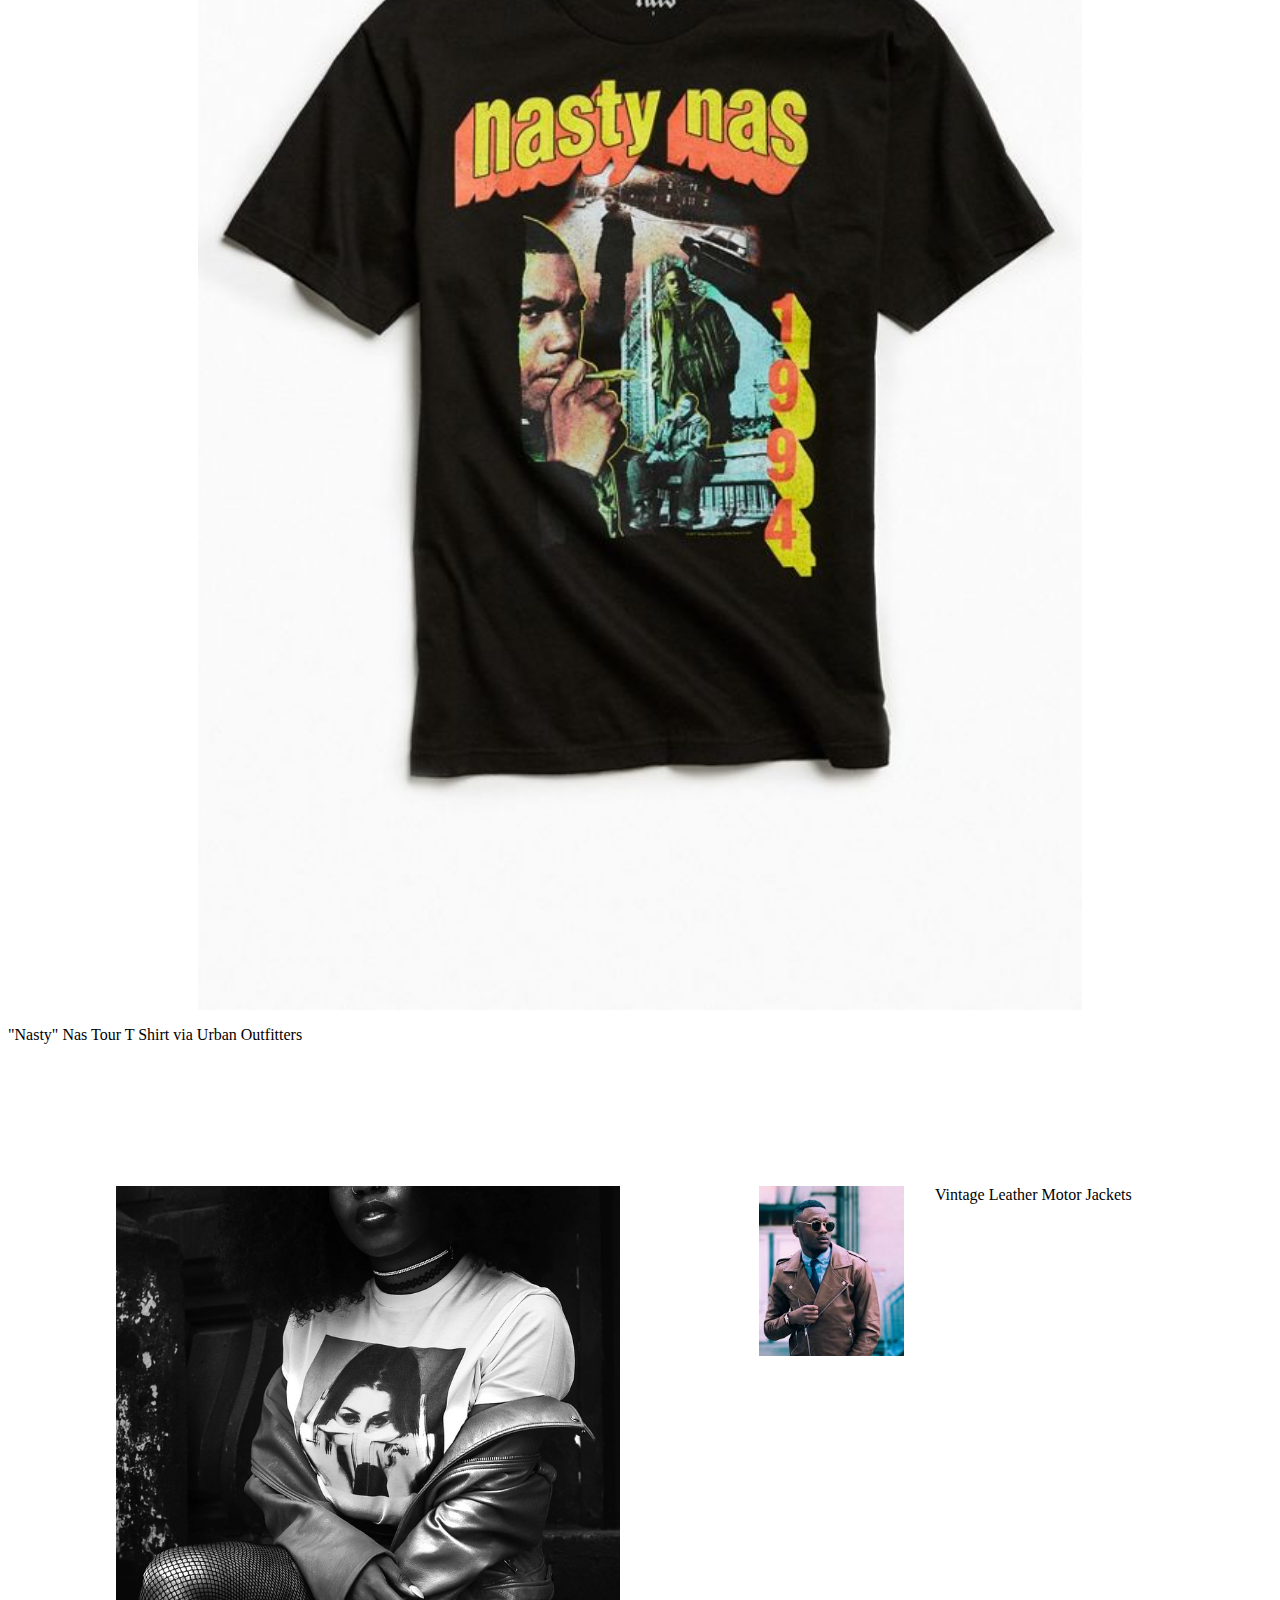
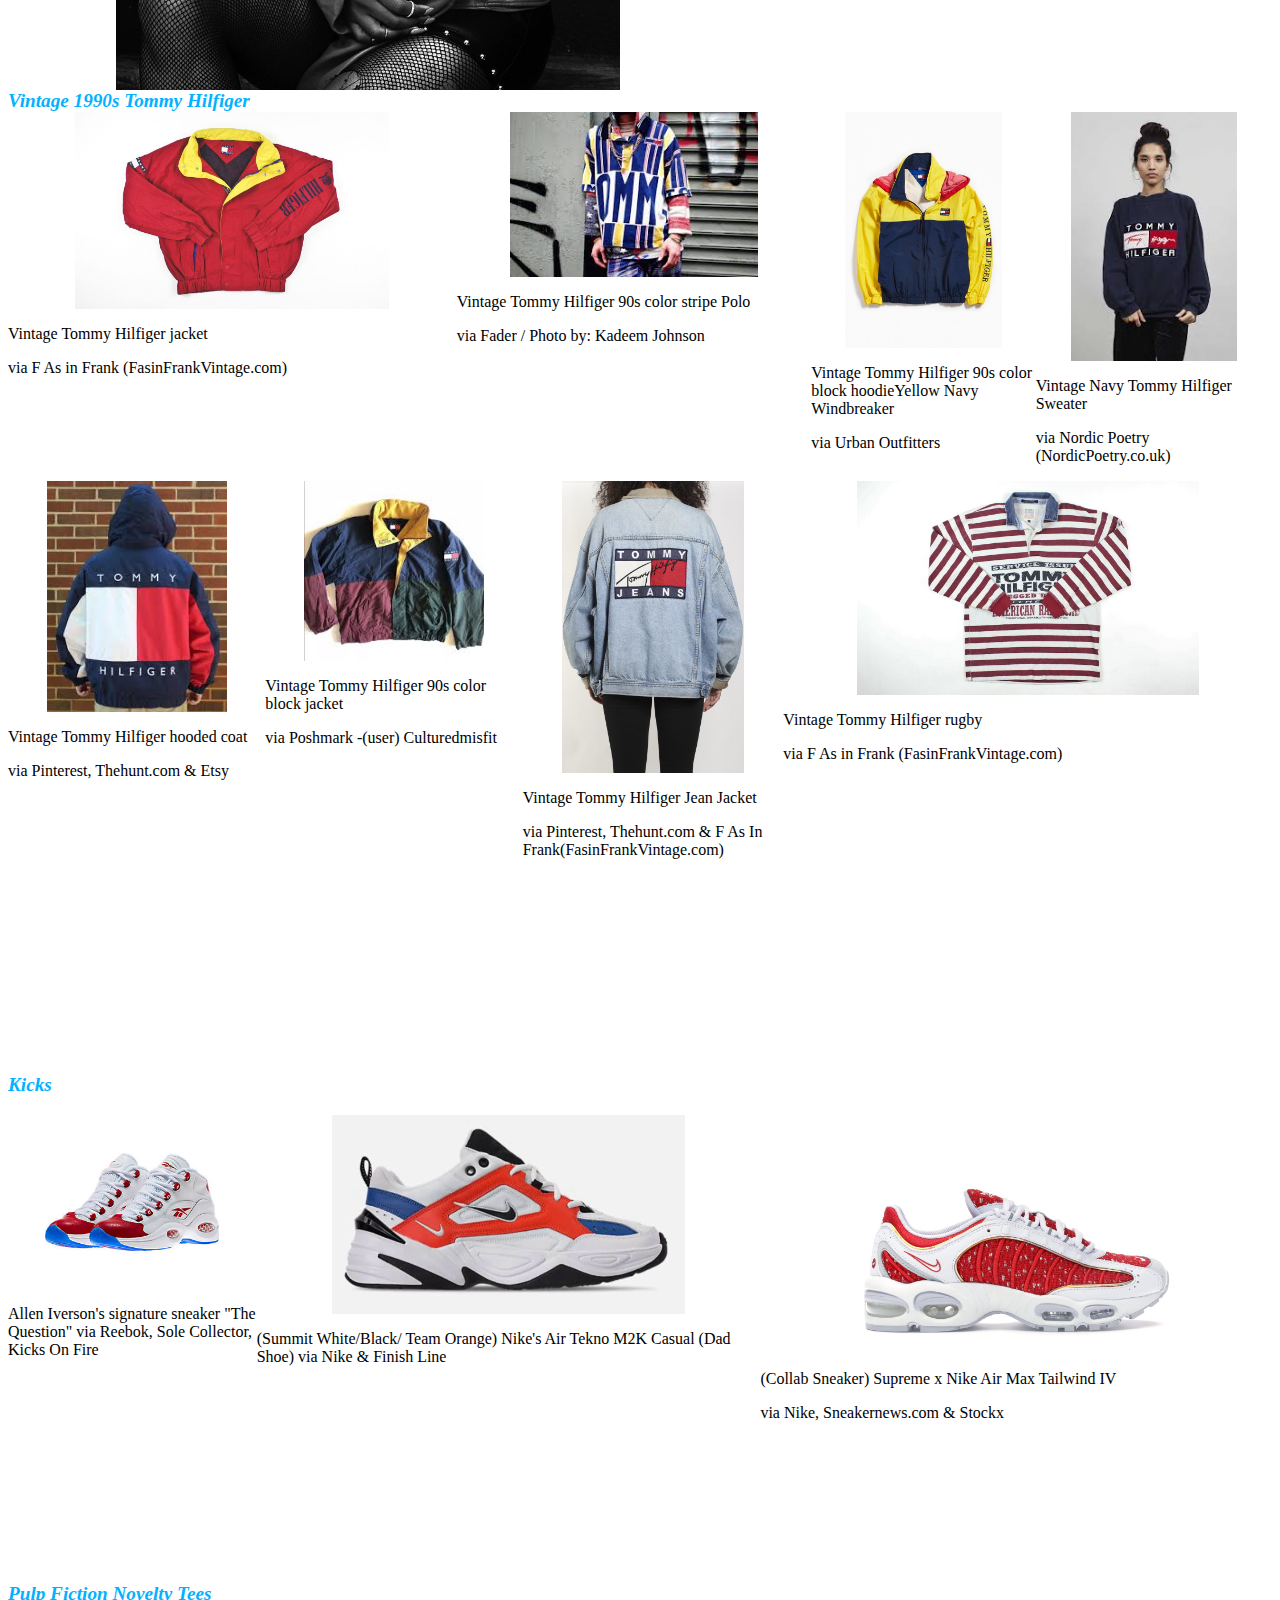
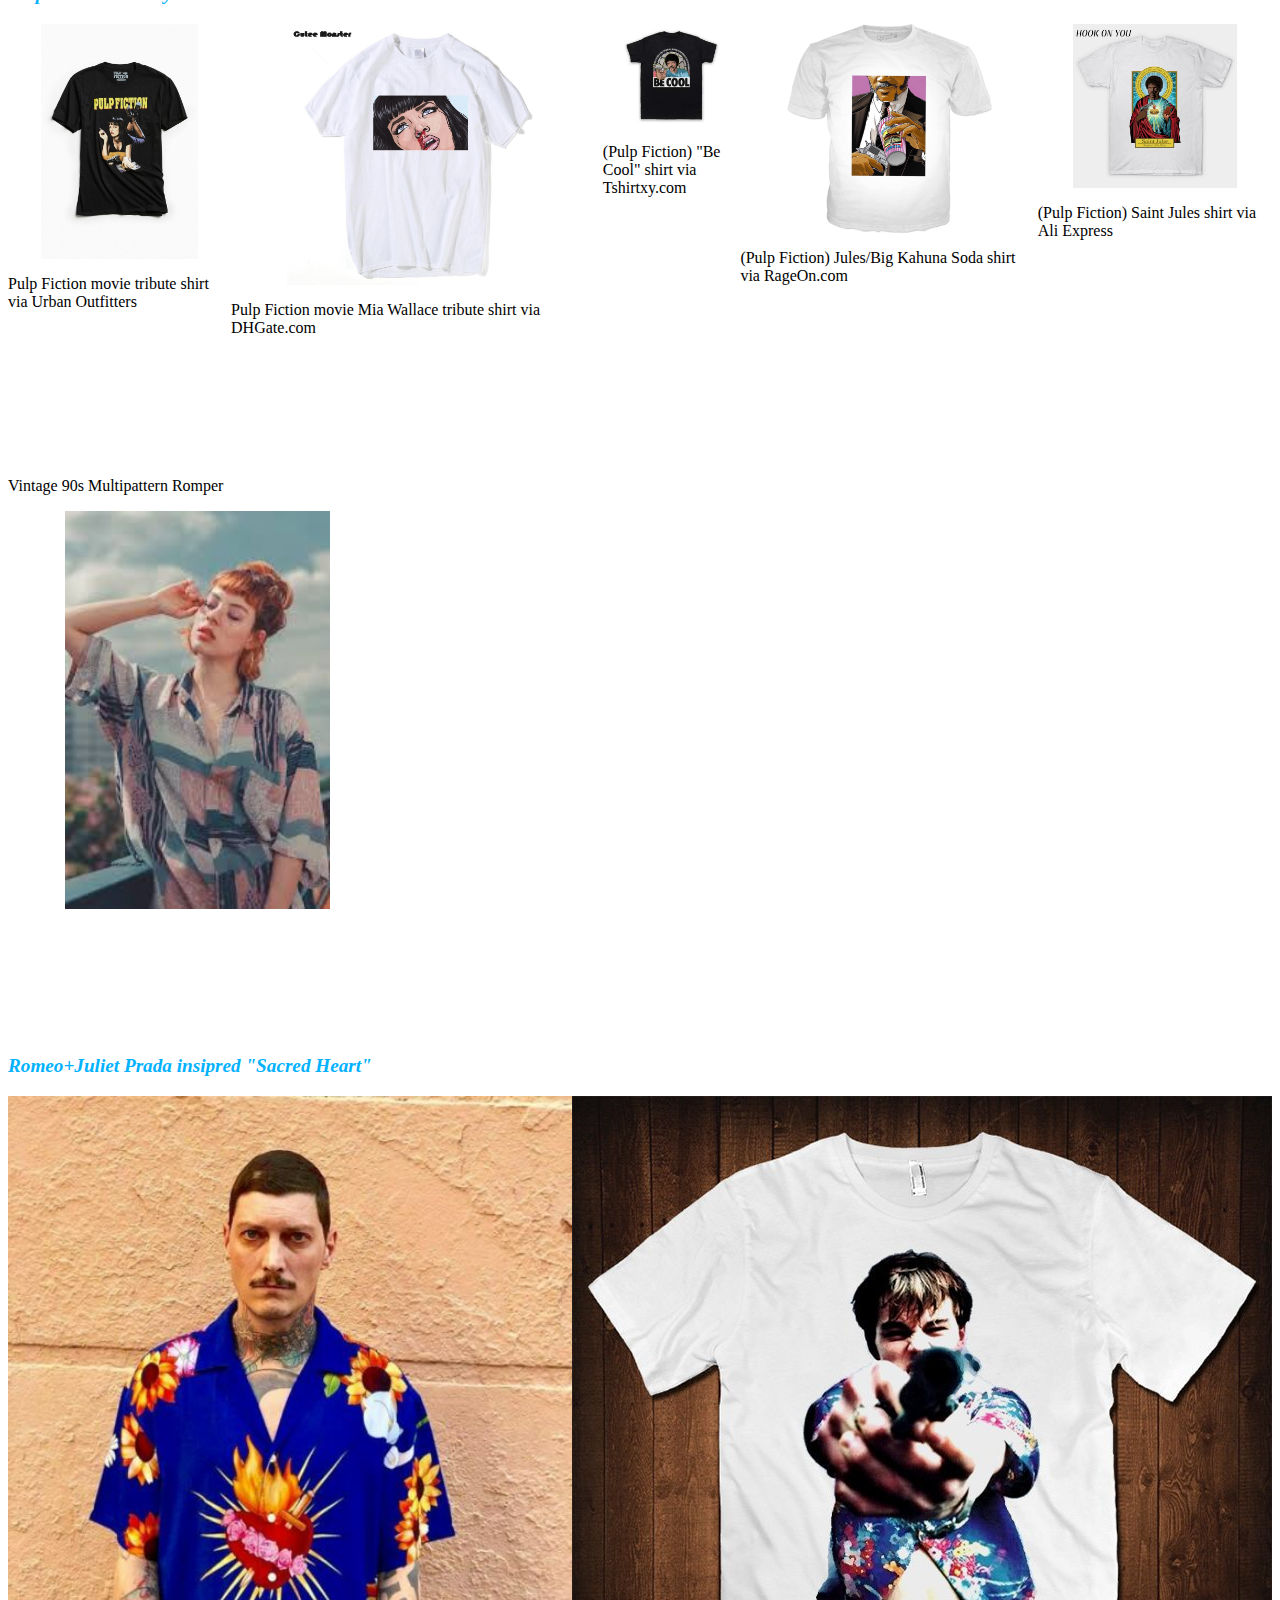
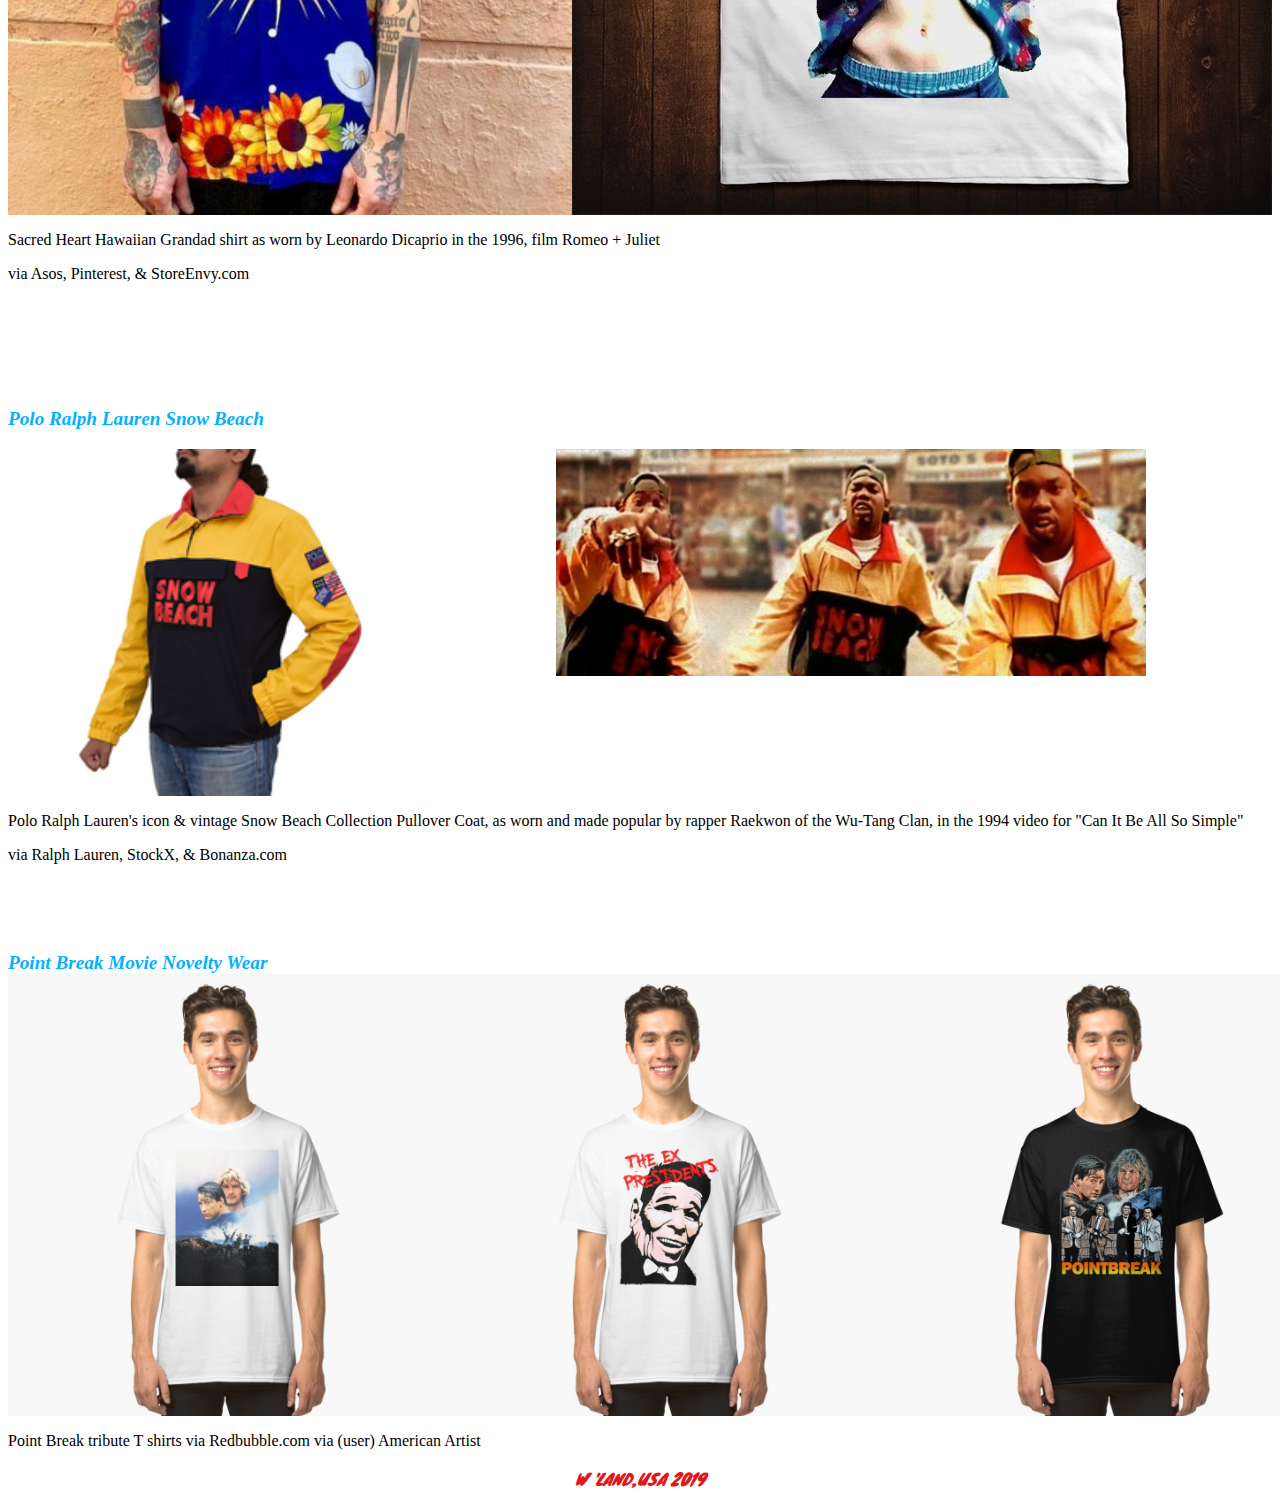
<file: retro.html>
<!DOCTYPE.html>
<html>
    <head>
        <title>Classic Pieces</title>
         <link rel="stylesheet" type="text/css" href="css/stylesheet.css">
    </head>
    <body id="page5">
        <section>
        
          <head>
             <section>
       <div class="nav-bar">
       <nav>
           <div class="bar-items">
   <h4>
        <ul>
            <li><a href="home.html">Home</a> </li>
            <li><a href="mens.html">Dudes</a> </li>
            <li><a href="womens.html">La Bella</a></li>
            <li><a href="retro.html">Nostalgic Retro</a></li>
            <li><a href="playlist.html">W'land Playlist</a></a></li>
           <!-- <li><a href="news.html">News</a></li> -->
            <!-- TABS : Home & Gallery, Mens, Womens, Retro, Playlist -->
        </ul>
    </h4>
    </div>
    </nav>
    </div>
    </section>
           <div class="retro-top">
                <h1>WAVELAND ANTIQUES</h1>
                </div>
                 <img src="images/retrosunset.jpg"></img>
            </head>
            <div class=retrotag>
             <p> W'Land's selection for go to  throwback & novelty pieces when you're going for the retro look.</p>
            </div>
            <div>
       <h2>Retro/Vintage</h2>
       </div>
       <!-- add image -->
       <div id="clothesline">
       <img src="images/clotheslinedry.jpg"></img>
       </div>
       <h3>Classic & Nostalgic Pieces</h3>
       <div class="oldie-beach">
        <div>
       <img src="images/retrobeachpinup.jpg"></img></div>
       <div>
       <img src="images/vintagebeach.jpg"></img>
       </div>
       </div>
       </section>
         <section>
          <div>
          <h3>Timeless & Elite Picks</h3>
          </div>
          <img src="images/hotpicks.jpg">
          </section>
          <br><br>
          <div>
           <div>
              <img src="images/airj1.jpg" alt="Credit:Sneakernews.com">
              <p>Air Jordan 1 Mid "Multi Color" via Sneakernews.com</p>
              </div>
              <br><br>
              <div>
              <img src="images/crewsweat.jpg">
              <p>Vintage Tigger Crewneck Sweatshirt (Disney) </p>
              </div>
              <br><br><br><br><br><br><br>
              <div class="windbreakers" alt="Credit: Upperupper.jp">
               <div id="wb-1">
               <img src="images/wb1.jpg">
               </div>
               <div id="wb-2">
               <img src="images/wb2.jpg">
               </div>
             <p>Vintage Nike Windbreakers via Upperupper Tokyo</p>
               </div>
               <br><br><br><br><br><br><br>
               <div>
                <div class="tour-t">
                <p>Tour Life:</p>
                </div>
               <img src="images/nastourt.jpg" alt=UrbanOutfitters.com>
               <p> "Nasty" Nas Tour T Shirt via Urban Outfitters</p>
               </div>
               <br><br><br><br><br><br><br>
               <div class="blackfashion">
                <div id=punk-noir>
                <img src="images/bloggernoir.jpg"> </div>
                 <div><img src="images/retroglasses1.jpg">
                 </div>
                 <div>
                 Vintage Leather Motor Jackets
                 </div>
                 <br><br><br><br><br><br>
                 </div>
                 <div class="tommyh">Vintage 1990s Tommy Hilfiger</div>
                 <div class="tommy-hill">
                  <div><img src="images/th1.jpg">
                  <p>Vintage Tommy Hilfiger jacket</p>
                  <p>via F As in Frank (FasinFrankVintage.com)</p>
                  </div>
                  <div id="th-2">
                  <img src="images/th2.jpg">
                  <p>Vintage Tommy Hilfiger 90s color stripe Polo</p>
                  <p>via Fader / Photo by: Kadeem Johnson</p>
                  </div>
                   <div>
                  <img src="images/th3.jpg">
                  <p>Vintage Tommy Hilfiger 90s color block hoodieYellow Navy Windbreaker</p>
                  <p>via Urban Outfitters</p>
                  </div>
                   <div id="th-4">
                  <img src="images/th4.jpg">
                  <p>Vintage Navy Tommy Hilfiger Sweater</p>
                  <p>via Nordic Poetry (NordicPoetry.co.uk) </p>
                  </div>
                  </div>
                  <div class="tommy-hill-2">
                   <div id="th-5">
                  <img src="images/th5.jpg">
                  <p>Vintage Tommy Hilfiger hooded coat</p>
                  <p>via Pinterest, Thehunt.com & Etsy</p>
                  </div>
                   <div id="th-6">
                  <img src="images/th6.jpg">
                  <p>Vintage Tommy Hilfiger 90s color block jacket</p>
                  <p>via Poshmark -(user) Culturedmisfit</p>
                  </div>
                  <div>
                   <img src="images/th8.jpg">
                   <p>Vintage Tommy Hilfiger Jean Jacket</p>
                   <p>via Pinterest, Thehunt.com & F As In Frank(FasinFrankVintage.com)</p>
                  </div>
                   <div>
                  <img src="images/th7.jpg">
                  <p>Vintage Tommy Hilfiger rugby</p>
                  <p>via F As in Frank (FasinFrankVintage.com)</p>
                  </div>
                 </div>
                 <br><br><br><br><br><br><br><br><br><br>
                 <div class="ogkicks">
                 <p>Kicks</p>
                 </div>
                  <div class="retrokicks">
                   <div id="alleniquest"><img src="images/aiquestion.jpg" alt="Credit:Allen Iverson's Question- Reebok">
                   <p>Allen Iverson's signature sneaker "The Question" via Reebok, Sole Collector, Kicks On Fire </p>
                   </div>
                    <div><img src="images/nikem2ktekno.jpg" alt=" Credit: Nike's Air Tekno M2K">
                    <p>(Summit White/Black/ Team Orange) Nike's Air Tekno M2K Casual (Dad Shoe) via Nike & Finish Line</p>
                    </div>
                    <div> <img src="images/nikeairmaxtailwind.jpg" alt="Supreme & Nike's Air Max Tailwind">
                    <p>(Collab Sneaker) Supreme x Nike Air Max Tailwind IV</p>
                    <p>via Nike, Sneakernews.com & Stockx</p></div>
                     </div>
                     <br><br><br><br><br><br><br>
                     <div class="pulp">
                       <p> Pulp Fiction Novelty Tees</p>
                      </div>
                     <div class="pulpfiction" alt="Credit: Pulp Fiction Novelty Wear">
                     
                      <div>
                     <img src="images/pf1.jpg" alt="Credit:Pulp Fiction T Shirt" >
                      <p>Pulp Fiction movie tribute shirt via Urban Outfitters</p>
                     </div>
                     <div>
                     <img src="images/pf2.jpg" alt="Credit:Pulp Fiction T Shirt">
                     <p>Pulp Fiction movie  Mia Wallace tribute shirt via DHGate.com</p>
                     </div>
                     <div>
                     <img src="images/pf3.jpg" alt="Credit:Pulp Fiction T Shirt- Pinterest/User -Tshirtxy">
                     <p><p>(Pulp Fiction) "Be Cool" shirt via Tshirtxy.com</p></p>
                     </div>
                     <div>
                     <img src="images/pf4.jpg" alt="Credit:Pulp Fiction T Shirt-RageOn.com">
                     <p>(Pulp Fiction) Jules/Big Kahuna Soda shirt via RageOn.com</p>
                     </div>
                     <div>
                     <img src="images/pf5.jpg" alt="Credit:Pulp Fiction T Shirt-AliExpress.com">
                     <p>(Pulp Fiction) Saint Jules shirt via Ali Express</p>
                     </div>
                     </div>
                     <br><br><br><br><br><br>
                     <p>Vintage 90s Multipattern Romper</p>
                     <div id=romper>
                      <img src="images/multipatromp.jpg">
                      <!--  INSERT NEW --> 
                      </div>
                      <br><br><br><br><br><br><br>
                       <div class="r-n-j">
                       <p>Romeo+Juliet Prada insipred "Sacred Heart" </p>
                      </div>
                    
                      <div class="romenju" alt="Credit: Romeo + Juliet Film, 1996">
                  
                      <img src="images/hawaiiangrandadshirt.jpg">
                      <img src="images/rnj.jpg">
                     
                      </div>
                      <p> Sacred Heart Hawaiian Grandad shirt as worn by Leonardo Dicaprio in the 1996, film Romeo + Juliet </p>
                      <p> via Asos, Pinterest, & StoreEnvy.com </p>
                      <br><br><br><br><br>
                       <div class=snowbeez>
                       <p>Polo Ralph Lauren Snow Beach</p>
                      </div>
                      
                      <div class="snowbeaches" alt="Credit: Polo Snow Beach-RalphLauren.com">
                       <div id="snowb-1">
                      <img src="images/snowbeach.jpg"></div>
                      <div id="snowb-2">
                      <img src="images/raekwonsnow-beach.jpg">
                      </div>
                     <!-- space -->
                      </div>
                      <p> Polo Ralph Lauren's icon & vintage Snow Beach Collection Pullover Coat, as worn and made popular by rapper Raekwon of the Wu-Tang Clan, in the 1994 video for "Can It Be All So Simple" </p>
                      <p>via Ralph Lauren, StockX, & Bonanza.com </p>
                      <br><br><br><br>
                      <div class=pointb>Point Break Movie Novelty Wear</div>
                      <div class="pointbreak" alt="Credit:Point Break movie Novelty Tees- via Redbubble.com">
                      <img src="images/pb1.jpg">
                      <img src="images/pb2.jpg">
                      <img src="images/pb3.jpg">
                      </div>
                      <p>Point Break tribute T shirts via Redbubble.com via (user) American Artist</p>
                     
          </div>
          <!-- Waveland Signature -->
          <footer> W 'LAND,USA 2019</footer>
    </body>
</html>
</file>
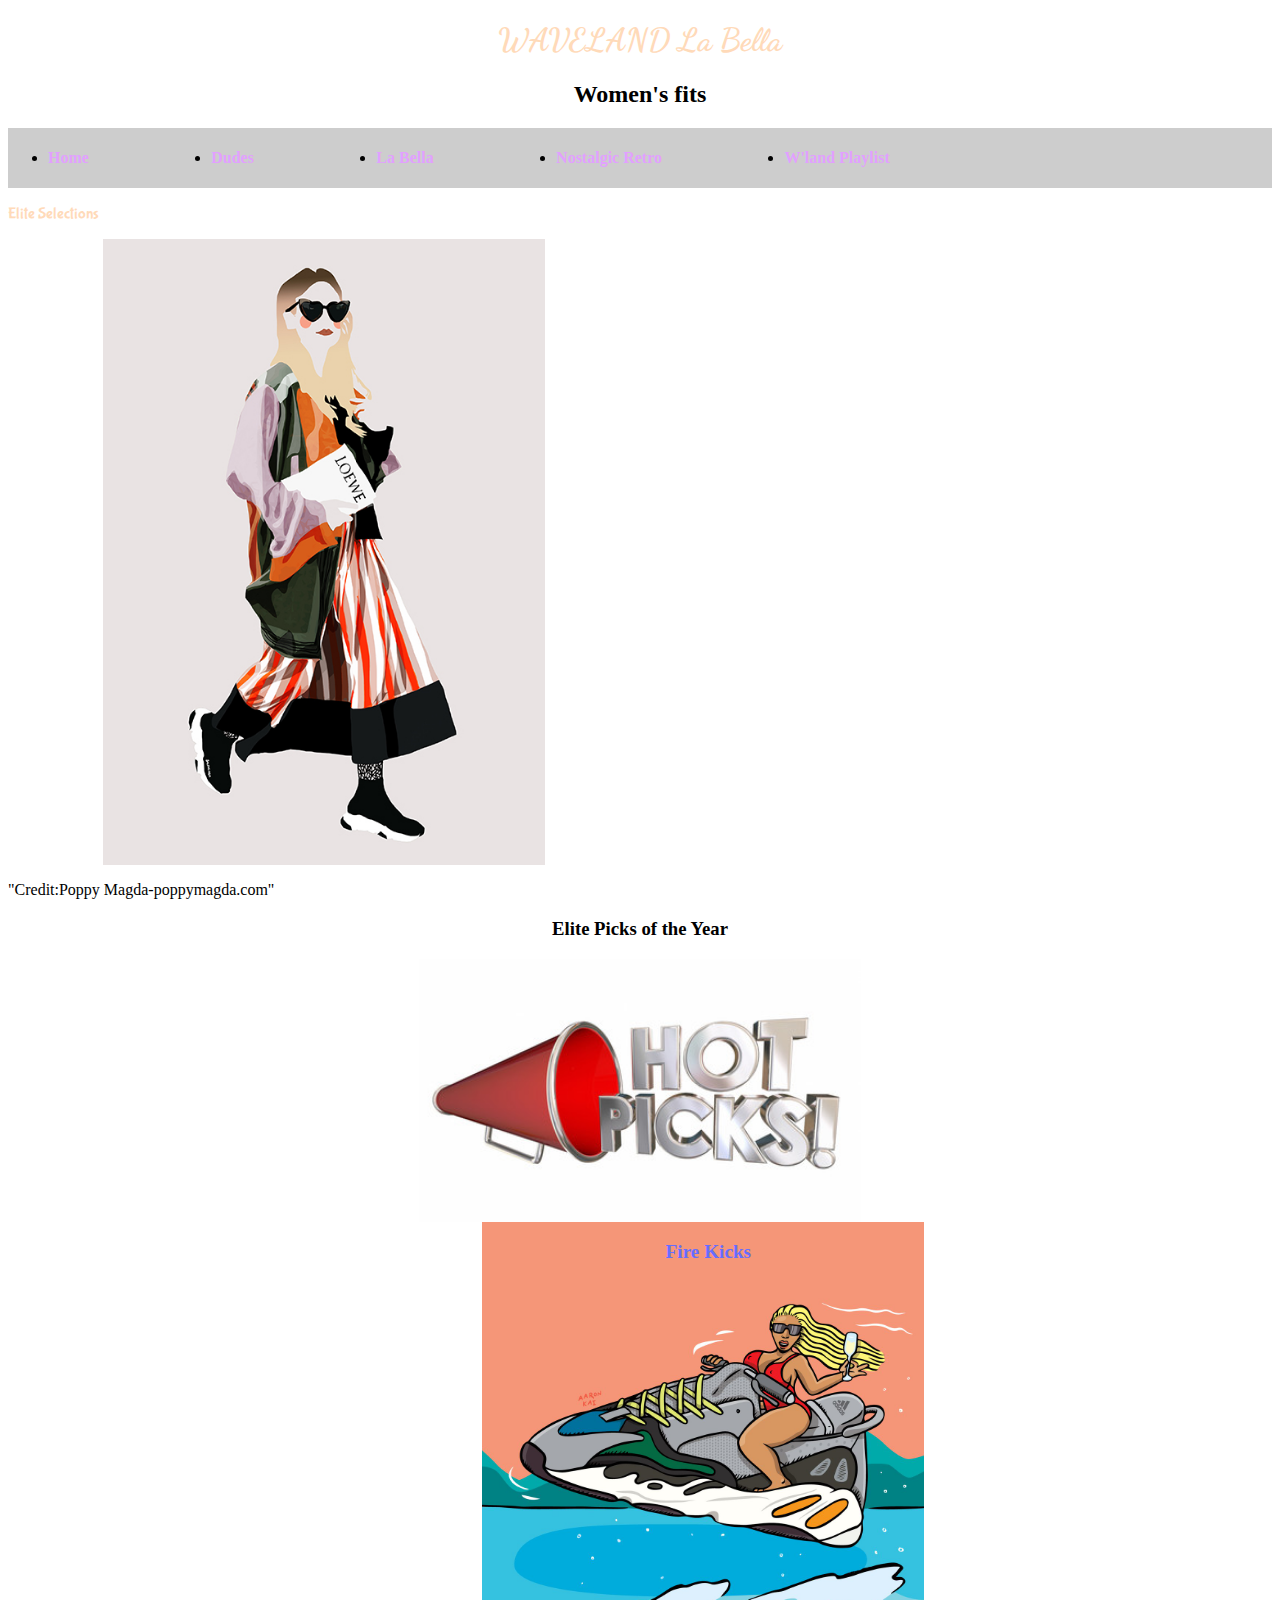
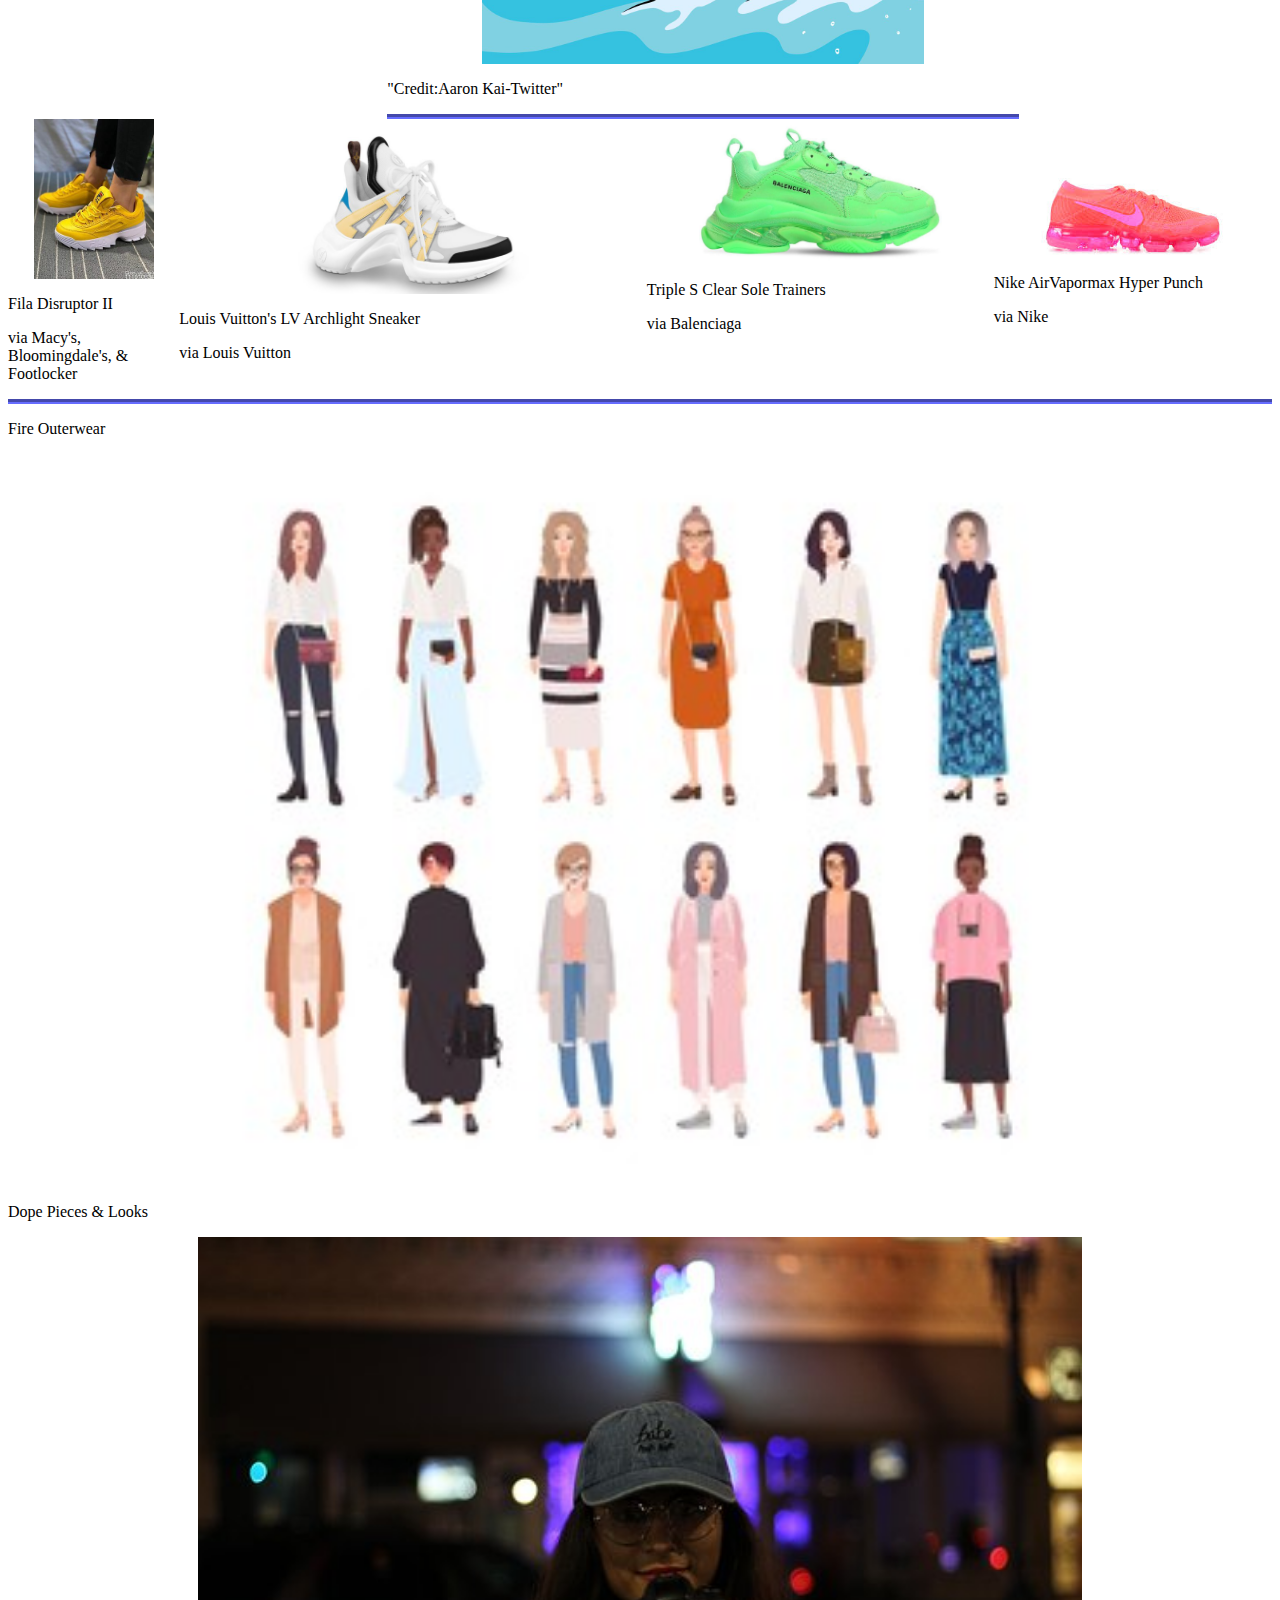
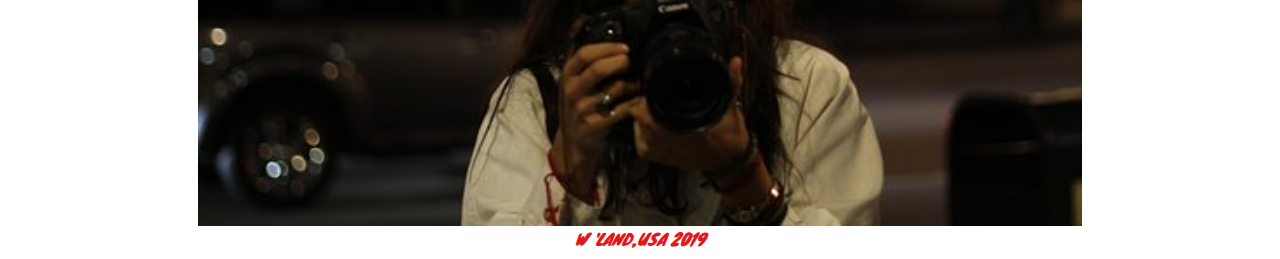
<file: womens.html>
<!DOCTYPE html>
<html>
   <head>
       <title>WAVELAND WOMEN'S</title>
        <link rel="stylesheet" type="text/css" href="css/stylesheet.css">
   </head>
    <body id="page3">
       <!-- Womens Outfits -->
    <head>
       
        <section> 
        <div class="women-top">        
    <h1>WAVELAND La Bella</h1>
    </div>
    <div>
    <h2>Women's fits</h2>
      <section>
       <div class="nav-bar">
       <nav>
           <div class="bar-items">
   <h4>
        <ul>
            <li><a href="home.html">Home</a> </li>
            <li><a href="mens.html">Dudes</a> </li>
            <li><a href="womens.html">La Bella</a></li>
            <li><a href="retro.html">Nostalgic Retro</a></li>
            <li><a href="playlist.html">W'land Playlist</a></a></li>
           <!-- <li><a href="news.html">News</a></li> -->
            <!-- TABS : Home & Gallery, Mens, Womens, Retro, Playlist -->
        </ul>
    </h4>
    </div>
    </nav>
    </div>
    </section>
    <div class="elite-select">
    <p> Elite Selections</p>
    </div>
</div>
</head>
<div class="streetwearlady">
    <img src="images/streetwearlady.jpg" alt="Credit:Poppy Magda-poppymagda.com">
    <p>"Credit:Poppy Magda-poppymagda.com"</p>
    </div>
    </section>
     <section>
          <div>
          <h3>Elite Picks of the Year</h3>
          </div>
          <div class="hotpicks"><img src="images/hotpicks.jpg">
          </div>
          </section>
          <div>
              <!-- Best Sneakers of the Season -->
          <section id="kicks-section">
          <div id="firekicks">
              <p>Fire Kicks</p>
          </div>
          <div class="firekicks-image">
          <img src="images/waverunnerladies.jpg" alt="Credit:Aaron Kai-Twitter">
          <p>"Credit:Aaron Kai-Twitter"</p>
          </div>
          </div>
          
          <div class="kicks">
             <div id="fila-ladies"> <img src="images/Yellowfila.jpg">
             <p>Fila Disruptor II </p>
             <p>via Macy's, Bloomingdale's, & Footlocker</p></div>
              <div id="lv-ladies"><img src="images/LVarchlight.png">
              <p>Louis Vuitton's LV Archlight Sneaker</p>
              <p>via Louis Vuitton</p></div>
              <div id="balenciaga-ladies"><img src="images/balenciaganeongreen.jpg">
              <p>Triple S Clear Sole Trainers</p>
              <p>via Balenciaga</p></div>
             <div id="vmfk-ladies"> <img src="images/vapormaxflyknit.jpg">
             <p>    Nike AirVapormax Hyper Punch</p>
             <p>via Nike</p></div>
          </div>
          </section>
          <section>
          <div>
            <p>Fire Outerwear</p>  
          </div>
          <img src="images/femaleouterwear.jpg">
          </section>
          <section>
          <div>
              <p>Dope Pieces & Looks  </p>
          </div>
          <img src="images/camlady.jpg">
          </section>
          <!-- WAVELAND SIGNATURE -->
          <footer> W 'LAND,USA 2019</footer>
</body>
</html>
</file>
<file: css/stylesheet.css>
/*@import url('https://fonts.googleapis.com/css?family=Knewave');
@import url('https://fonts.googleapis.com/css?family=Knewave|Rock+Salt');
@import url('https://fonts.googleapis.com/css?family=Dancing+Script|Shadows+Into+Light');
@import url('https://fonts.googleapis.com/css?family=Lobster|Pacifico');
@import url('https://fonts.googleapis.com/css?family=Bubblegum+Sans|Bubbler+One|Kaushan+Script|Marck+Script');
@import url('https://fonts.googleapis.com/css?family=Bubblegum+Sans|Cute+Font');
@import url('https://fonts.googleapis.com/css?family=Dancing+Script|Kaushan+Script');
@import url('https://fonts.googleapis.com/css?family=Dokdo|Song+Myung'); */

@import url('https://fonts.googleapis.com/css?family=Bubblegum+Sans|Dancing+Script|Knewave');



/* FIRST PAGE */


#page1
h1{
    text-align: center;
    font-family: 'Knewave', cursive;
}
img {
    display: block;
    height:auto;
    position:relative;
    margin-left: auto;
    margin-right: auto;
    width: 70%;
    z-index: 0;
}
h5{
    text-align: center;
     color: rgb(199,294,219);
     font-size:100%;
}

#tag-line-1{
    background-color: rgb(255,218,185)
}

#tag-line-2{
    background-color: rgb(85,153,195)
}
    
h4{ text-align: center;

}



h3{ text-align: center;}

.wavequotes{
    text-align: center;
   font-family: 'Dancing Script', cursive;
font-size: larger
}

ul{
    display:flex;
    flex-wrap:nowrap;
    overflow: hidden;
}

li {
    margin-right: 10%;
}

.overlay{
    position: absolute;
    z-index: 1;
    top: 50%;
    left:35%;
    background-color:rgb(255,218,185,0.9);
    font-family: 'Bubblegum Sans', cursive;
font-size: larger;
}
h2{
    text-align:center;
   
}

.ol-bottom{
    text-align: center;
    font-size: larger
}


/* SECOND PAGE */


#page2

#gallery{
    text-align: center; 
    color: rgb(102,109,299);
    font-weight: bolder;
}
.home-top{text-align: center;
font-family: 'Knewave', cursive;
color: rgb(199,294,219);

}
.home-h2{ font-family: 'Dancing Script', cursive;
}

#archive-statement{
    color: rgb(255,218,185);
    font-style:italic;
    font-weight: bolder;
}

.nav-bar{
    list-style-type: none;
    margin: 0;
    padding: 0;
    overflow: hidden;
    background-color: rgb(205,205,205);
    list-style: none;
    list-style-position: none;
    
}

.bar-items{
    float: auto;
    list-style-type:none;
    margin:0;
    padding: 0;
    
}

.bar-items a {
    display: block;
    color: rgb(226,160,255);
    text-decoration: none;
    text-align: center;
   
}

.gallery-wave-1{
    display: flex;
    flex-wrap:nowrap;
}
#weatherspoon{
    width: 20%
    
}
#santacruz{
    width: 20%
}
#watercassette{
width: 20%
}

.watersporting{
    display:flex;
   
}

#two-vs{
    width: 30%
}

#watersitting{
    width:15%;
}

#monopoly{
    width: 100;
}

.wavesgroup{
    display: flex;
    
}

.waterlust{
    display: flex;
}

.kaws{
    display:flex;
    flex-wrap:nowrap;
}

.bartsco{
    display: flex;
    flex-wrap:nowrap;
}

#escobar{
    width:30%;
}

#chanel{
    width:25%;
}

.art-toon-drip{
  display:flex;
  flex-wrap:nowrap;
}

.artsy{
    display: flex;
    flex-wrap:nowrap
}

#kh{
    width:100%
}

.hate-90{
    text-align: center;
}

.stussy{
    width: 50%
}

.ghostnike{
    width: 50%
}




/*  THIRD PAGE  */


    
#page3
.women-top
{text-align: center;
color:rgb(255,218,185);
font-family: 'Knewave', cursive;
font-family: 'Bubblegum Sans', cursive;
font-family: 'Dancing Script', cursive;
    
}

.elite-select{
    color: rgb(255,218,185);
font-family: 'Bubblegum Sans', cursive;
}

#firekicks{
    z-index: 1;
    position: absolute;
    left: 52%;
    font-size:larger;
    font-weight: bolder;
    color: rgb(102,109,299)
    
}

.firekicks-image{
    display: block;
    z-index: 0;
    position:relative;
    width: 50%;
    left: 30%;
    border-bottom: groove;
    border-bottom-width: thick;
    border-bottom-color: rgb(102,109,299);
    
    
}

.kicks{
    display: flex;
    flex-wrap:nowrap;
     border-bottom: groove;
    border-bottom-width: thick;
    border-bottom-color: rgb(102,109,299);
}

#fila-ladies{
    width: 40%
}

#vmfk-ladies{
    width: 65%
}

.streetwearlady{
width: 50%    
}


/* FOURTH PAGE  */



#page4
.mens-top{text-align: center;
font-family: 'Knewave', cursive;
   font-family: 'Bubblegum Sans', cursive;
font-family: 'Dancing Script', cursive;
color: rgb(2,178,299);
}

.elite-select{
    color: rgb(255,218,185);
    
font-family: 'Bubblegum Sans', cursive;
}

.fire-kicks-tag{
    position: absolute;
    z-index: 1;
    left: 40%;
    font-size:larger;
    font-weight: bolder;
    color: rgb(102,109,299)
    
}

#waveman-kicks{
    position: relative;
    z-index: 0;
    width: 45%;
    left: 25%;
 border-bottom: groove;
    border-bottom-width: thick;
    border-bottom-color: rgb(102,109,299);
}

#kicks{
    display: flex;
    flex-wrap:nowrap;
    
}

.mens-sketch{
    width:30%;
}

/*  FIFTH PAGE  */



#page5

.retro-top{text-align: center;
font-family: 'Knewave', cursive;
 font-family: 'Bubblegum Sans', cursive;
}

#clothesline{
    width: 45%;
    display:block;
    margin-left:28%;
}

.retrotag{
  font-family: 'Dancing Script', cursive;
text-align: center;
font-weight: bold;
font-size:large;
color: rgb(102,109,299);

}

#punk-noir{
    height: 95%
}

.oldie-beach{
    display:flex;
    flex-wrap:nowrap;
}

.snowbeaches{
    display:flex;
}
.romenju{
    display:flex;
}
#snowb-1{
    width:40%;
}

#snowb-2{
    width:80%;
}

.retrokicks{
 display:flex;
 flex-wrap:nowrap;
}

.tommy-fila{
    display:flex;
    flex-wrap:nowrap;
}

.blackfashion{
    display:flex;
    flex-wrap:nowrap;
    
}

.pointbreak{
    display: flex;
    flex-wrap:nowrap;
    width: 50%;
    height: 50%;
}

.windbreakers{
    display: flex;
    flex-wrap:nowrap;
}

#wb-2{
    width: 20%;
    height: 40%
}

#wb-1{
    width: 20%
}

.pulpfiction{
    display: flex;
    flex-wrap:nowrap;
    flex-diretion: column;
}

#romper{
    width: 30%
}

#alleniquest{
    width: 50%
}

.tommy-hill{
    display: flex;
    flex-wrap:nowrap;
}

.tommy-hill-2{
    display: flex;
    flex-wrap:nowrap;
}
#th-2{
    width: 75%
}

#th-4{
    width: 50%
}

#th-5{
    width: 50%
}

#th-6{
    width: 50%
}


.tour-t{
    font-style: italic;
    font-weight: bold;
    font-size: larger;
    color: rgb(2,178,299);
}

.snowbeez{
     font-style: italic;
    font-weight: bold;
    font-size: larger;
    color: rgb(2,178,299);
}

.pointb{
     font-style: italic;
    font-weight: bold;
    font-size: larger;
    color: rgb(2,178,299);
}

.tommyh{
     font-style: italic;
    font-weight: bold;
    font-size: larger;
    color: rgb(2,178,299);
}

.ogkicks{
     font-style: italic;
    font-weight: bold;
    font-size: larger;
    color: rgb(2,178,299);
}

.pulp{
     font-style: italic;
    font-weight: bold;
    font-size: larger;
    color: rgb(2,178,299);
}

.r-n-j{
     font-style: italic;
    font-weight: bold;
    font-size: larger;
    color: rgb(2,178,299);
}


/*  SIXTH PAGE  */


#page6

.playlist-top{text-align: center;
    font-family: 'Knewave', cursive;
font-family: 'Dancing Script', cursive;
}

#sound-font{
    font-family: 'Bubblegum Sans', cursive;
}
footer{
    text-align: center;
    font-style:oblique;
    color: rgb(227,23,27);
    font-family: 'Dancing Script', cursive;
font-family: 'Knewave', cursive;
    
    
}

.hotpicks{
    width: 50%;
    margin-left: 25%
}


.tunes{
     font-family: 'Bubblegum Sans', cursive;
     font-family: 'Dancing Script', cursive;
    display:block;
    color: rgb(227,13,24);
    text-align: center;
    vertical-align: middle;
    font-size: large
    
}
</file>
